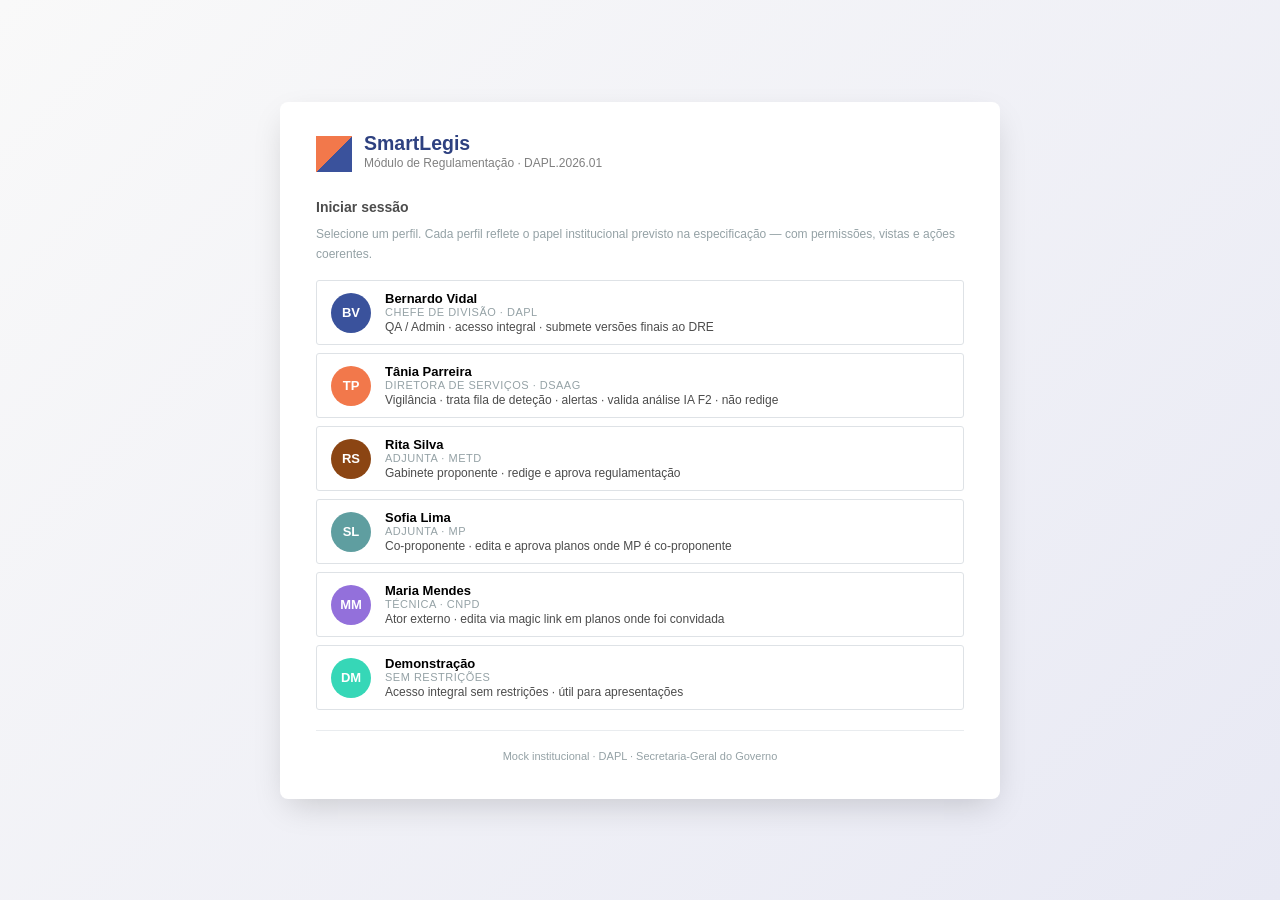
<file: standalone.html>
<!DOCTYPE html>
<html lang="pt-PT">
<head>
  <meta charset="UTF-8">
  <meta name="viewport" content="width=device-width, initial-scale=1.0">
  <title>SmartLegis · Regulamentação</title>
  <style>
/* ==========================================================================
   SmartLegis · Módulo de Regulamentação · Mock styles v0.4
   Tokens extraídos pixel-a-pixel de qual.smartlegis.gov.pt (2026-04-29)
   via Claude in Chrome. Paleta: laranja #F2784B + azul/roxo #3A529C +
   turquesa #36D7B7 (wizard). Pill border-radius: 19.5px.
   ========================================================================== */

:root {
  /* Cores primárias */
  --sl-primary:        #F2784B;   /* Laranja: Criar, Editar, Avançar, Confirmar, Hoje */
  --sl-primary-hover:  #E5663A;
  --sl-secondary:      #3A529C;   /* Azul/roxo: header tabela, tab ativa, headers de secção */
  --sl-secondary-dark: #2E4180;
  --sl-success:        #36D7B7;   /* Turquesa: passo ativo do wizard, badge de mensagens */
  --sl-upload-blue:    #5B5F9E;   /* Botões "Envie o seu ficheiro" */

  /* Cinzas e neutros */
  --sl-text:           #4C4C4C;
  --sl-text-strong:    #000000;
  --sl-text-muted:     #95A2A6;
  --sl-text-soft:      #808080;
  --sl-link:           #3A529C;

  /* Backgrounds */
  --sl-bg:             #F9F9F9;
  --sl-bg-sheet:       #F7F7F7;
  --sl-bg-card:        #FFFFFF;
  --sl-bg-row-alt:     #F7F7F7;
  --sl-bg-thead:       #EEEEEE;
  --sl-bg-today:       #FBF8E5;

  /* Estados informativos (para o mock) */
  --sl-info:           #5B5F9E;
  --sl-info-bg:        #E8E9F4;
  --sl-warn:           #C97E00;
  --sl-warn-bg:        #FBF1DC;
  --sl-danger:         #C8102E;
  --sl-danger-bg:      #FCE8EB;
  --sl-success-bg:     #D5F5EC;

  /* Borders */
  --sl-border:         #DEE2E6;
  --sl-border-light:   #E9ECEF;
  --sl-border-modal:   rgba(0, 0, 0, 0.2);

  /* Tipografia */
  --sl-font: Noto, "Lucida Grande", -apple-system, BlinkMacSystemFont, "Segoe UI", Roboto, Helvetica, Arial, sans-serif;
  --sl-fs-xs:      10px;
  --sl-fs-sm:      12px;
  --sl-fs-base:    13px;
  --sl-fs-md:      14px;
  --sl-fs-lg:      15.6px;
  --sl-fs-xl:      19.5px;
  --sl-fs-xxl:     26px;
  --sl-fs-display: 40px;
  --sl-line:       19.5px;

  /* Radii */
  --sl-radius-pill: 19.5px;
  --sl-radius-sm:   3px;
  --sl-radius-md:   3.6px;

  /* Espaços */
  --sl-navbar-h:        55px;
  --sl-control-panel-h: 42px;
  --sl-row-h:           27px;
  --sl-step-circle:     39px;
  --sl-sidebar-w:       234px;

  /* Sombras */
  --sl-shadow-dropdown: 0 6px 12px -4px rgba(0, 0, 0, 0.25);
  --sl-shadow-modal:    0 6px 12px -4px rgba(0, 0, 0, 0.25);
}

* { box-sizing: border-box; }

html, body {
  margin: 0; padding: 0;
  font-family: var(--sl-font);
  font-size: var(--sl-fs-base);
  line-height: var(--sl-line);
  color: var(--sl-text);
  background: var(--sl-bg);
}

a { color: var(--sl-link); text-decoration: none; }
a:hover { text-decoration: underline; }
button { font-family: inherit; cursor: pointer; }
hr { border: 0; border-top: 1px solid var(--sl-border); margin: 8px 0; }

/* ============ Topbar (navbar) ============ */
.sl-navbar {
  height: var(--sl-navbar-h);
  background: var(--sl-bg-card);
  display: flex;
  align-items: center;
  padding: 0;
  position: sticky; top: 0; z-index: 50;
  border-bottom: 1px solid var(--sl-border);
}
.sl-navbar__logo {
  display: flex; align-items: center; gap: 10px;
  padding: 0 16px;
  cursor: pointer;
  height: 100%;
  border-right: 1px solid var(--sl-border);
}
.sl-navbar__logo:hover { background: var(--sl-bg-sheet); }
.sl-navbar__logo-mark {
  width: 24px; height: 24px;
  background: linear-gradient(135deg,
    var(--sl-primary) 0%, var(--sl-primary) 50%,
    var(--sl-secondary) 50%, var(--sl-secondary) 100%);
  clip-path: polygon(30% 0%, 70% 0%, 100% 30%, 100% 70%, 70% 100%, 30% 100%, 0% 70%, 0% 30%);
  flex-shrink: 0;
}
.sl-navbar__brand {
  color: var(--sl-text-soft);
  font-size: var(--sl-fs-sm);
  font-weight: 500;
  letter-spacing: 0.5px;
}

.sl-navbar__breadcrumb {
  flex: 1;
  padding: 0 16px;
  color: var(--sl-text);
  font-size: var(--sl-fs-xs);
}
.sl-navbar__breadcrumb a { color: var(--sl-link); text-decoration: underline; }
.sl-navbar__breadcrumb-sep { margin: 0 6px; color: var(--sl-text-muted); }

.sl-navbar__right {
  display: flex; align-items: center; gap: 18px;
  padding-right: 16px;
}
.sl-navbar__icon-btn {
  position: relative;
  background: none; border: 0;
  font-size: 16px;
  color: var(--sl-text-muted);
  width: 30px; height: 30px;
  display: inline-flex; align-items: center; justify-content: center;
}
.sl-navbar__icon-btn:hover { color: var(--sl-text); }
.sl-navbar__badge {
  position: absolute; top: -2px; right: -4px;
  background: var(--sl-success);
  color: #fff;
  border-radius: 10px; padding: 1px 5px;
  font-size: 10px; font-weight: 600;
  min-width: 16px; text-align: center;
}
.sl-navbar__user {
  display: flex; align-items: center; gap: 6px;
  font-size: var(--sl-fs-base);
  color: var(--sl-text);
  cursor: pointer;
}
.sl-navbar__user-avatar {
  width: 26px; height: 26px;
  border-radius: 50%;
  background: var(--sl-primary);
  color: #fff;
  display: inline-flex; align-items: center; justify-content: center;
  font-size: 11px; font-weight: 600;
}

/* ============ Sidebar (apps dropdown popup) ============ */
.sl-sidebar {
  position: absolute;
  top: var(--sl-navbar-h);
  left: 0;
  width: var(--sl-sidebar-w);
  background: var(--sl-bg-sheet);
  border: 1px solid var(--sl-border);
  border-radius: var(--sl-radius-sm);
  box-shadow: var(--sl-shadow-dropdown);
  padding: 6px 0;
  max-height: calc(100vh - 60px);
  overflow-y: auto;
  z-index: 40;
  display: none;
}
.sl-sidebar.is-open { display: block; }
.sl-sidebar__item {
  display: flex; align-items: center; gap: 12px;
  padding: 6px 20px;
  height: 57px;
  color: var(--sl-text-muted);
  font-size: var(--sl-fs-sm);
  font-weight: 400;
  text-decoration: none;
  cursor: pointer;
}
.sl-sidebar__item:hover { background: rgba(0,0,0,0.04); text-decoration: none; }
.sl-sidebar__item--active {
  color: var(--sl-text-strong);
  font-weight: 500;
}
.sl-sidebar__item--active .sl-sidebar__icon {
  background: #2A2A2A;
  color: #fff;
}
.sl-sidebar__icon {
  width: 36px; height: 36px;
  display: inline-flex; align-items: center; justify-content: center;
  font-size: 22px;
  border-radius: 4px;
  color: var(--sl-text-muted);
  flex-shrink: 0;
}

/* ============ Layout body ============ */
.sl-main {
  min-height: calc(100vh - var(--sl-navbar-h));
}

/* ============ Control Panel ============ */
.sl-cp {
  height: var(--sl-control-panel-h);
  background: var(--sl-bg-sheet);
  padding: 0 16px;
  display: flex;
  align-items: center;
  gap: 12px;
  border-bottom: 1px solid var(--sl-border);
}
.sl-cp__breadcrumb {
  color: var(--sl-text);
  font-size: var(--sl-fs-xs);
}
.sl-cp__breadcrumb a { color: var(--sl-link); text-decoration: underline; }
.sl-cp__breadcrumb-sep { margin: 0 6px; color: var(--sl-text-muted); }
.sl-cp__buttons { display: flex; align-items: center; gap: 8px; }
.sl-cp__right {
  margin-left: auto;
  display: flex; align-items: center; gap: 10px;
}
.sl-pager {
  display: flex; align-items: center; gap: 6px;
  font-size: var(--sl-fs-base);
}
.sl-pager__nav {
  width: 30px; height: 30px;
  border-radius: 50%;
  background: var(--sl-bg-card);
  border: 1px solid var(--sl-border);
  display: inline-flex; align-items: center; justify-content: center;
  color: var(--sl-text);
  cursor: pointer;
}
.sl-pager__nav:hover { background: var(--sl-bg-sheet); }

/* ============ Botões ============ */
.sl-btn {
  display: inline-flex; align-items: center; justify-content: center;
  gap: 6px;
  font-family: var(--sl-font);
  font-size: var(--sl-fs-base);
  font-weight: 400;
  padding: 6.5px 19.5px;
  border-radius: var(--sl-radius-pill);
  border: 1px solid transparent;
  background: var(--sl-bg-card);
  color: var(--sl-text-strong);
  text-decoration: none;
  white-space: nowrap;
  transition: background 0.12s ease;
  line-height: 1.2;
}
.sl-btn:hover { text-decoration: none; }
.sl-btn--primary {
  background: var(--sl-primary);
  color: #fff;
}
.sl-btn--primary:hover { background: var(--sl-primary-hover); color: #fff; }
.sl-btn--secondary {
  background: var(--sl-bg-card);
  color: #212529;
  border-color: var(--sl-border);
}
.sl-btn--secondary:hover { background: #F1F3F5; }
.sl-btn--upload {
  background: var(--sl-upload-blue);
  color: #fff;
}
.sl-btn--link {
  background: transparent;
  color: var(--sl-link);
  text-decoration: underline;
  border: 0;
  padding: 6.5px 4px;
}
.sl-btn--icon {
  padding: 0;
  width: 30px; height: 30px;
  border-radius: 50%;
  border: 1px solid var(--sl-border);
}
.sl-btn--small {
  border-radius: var(--sl-radius-sm);
  padding: 4.5px 9px;
}
.sl-btn--danger {
  background: var(--sl-danger);
  color: #fff;
}
.sl-btn:disabled, .sl-btn[disabled] { opacity: 0.5; cursor: not-allowed; }

/* ============ Form view ============ */
.sl-form-bg {
  background: var(--sl-bg-sheet);
  padding: 24px 16px;
  min-height: calc(100vh - var(--sl-navbar-h) - var(--sl-control-panel-h));
}
.sl-form-sheet {
  background: var(--sl-bg-card);
  max-width: 1140px;
  margin: 0 auto;
  padding: 24px 32px;
  border-radius: var(--sl-radius-sm);
  border: 1px solid var(--sl-border);
}
.sl-form__title {
  font-size: var(--sl-fs-xxl);
  font-weight: 700;
  color: var(--sl-text);
  text-align: center;
  margin: 0 0 6px;
}
.sl-form__subtitle {
  text-align: center;
  font-size: var(--sl-fs-base);
  color: var(--sl-text-muted);
  margin: 0 0 16px;
}

.sl-form__row {
  display: grid;
  grid-template-columns: repeat(2, 1fr);
  gap: 8px 24px;
  margin-bottom: 12px;
}
.sl-form__row--4 { grid-template-columns: repeat(4, 1fr); }
.sl-form__row--3 { grid-template-columns: repeat(3, 1fr); }
.sl-form__field { display: flex; flex-direction: column; }
.sl-form__field--full { grid-column: 1 / -1; }
.sl-form__label {
  font-size: var(--sl-fs-base);
  font-weight: 700;
  color: var(--sl-text);
  margin-bottom: 4px;
}
.sl-form__label--required::after {
  content: " *";
  color: var(--sl-danger);
}
.sl-form__value {
  font-size: var(--sl-fs-base);
  color: var(--sl-text);
  border-bottom: 1px solid var(--sl-border);
  padding: 4px 0;
  min-height: 24px;
}
.sl-form__input {
  border: 0;
  border-bottom: 1px solid var(--sl-border);
  background: transparent;
  outline: 0;
  font-family: inherit;
  font-size: var(--sl-fs-base);
  padding: 4px 0;
  width: 100%;
}
.sl-form__input:focus { border-bottom-color: var(--sl-secondary); }
.sl-form__textarea {
  border: 1px solid var(--sl-border);
  border-radius: var(--sl-radius-sm);
  padding: 6px 8px;
  font-family: inherit;
  font-size: var(--sl-fs-base);
  background: var(--sl-bg-card);
  resize: vertical;
  min-height: 60px;
  width: 100%;
}
.sl-form__select {
  border: 1px solid var(--sl-border);
  border-radius: var(--sl-radius-sm);
  padding: 4px 8px;
  font-family: inherit;
  font-size: var(--sl-fs-base);
  background: var(--sl-bg-card);
  width: 100%;
}

/* ============ Notebook (tabs) — estilo SmartLegis real ============ */
.sl-notebook { margin: 16px 0 0; }
.sl-notebook__tabs {
  display: flex;
  gap: 2px;
  border-bottom: 1px solid var(--sl-secondary);
  list-style: none;
  padding: 0;
  margin: 0;
}
.sl-notebook__tab {
  padding: 6px 14px;
  font-size: var(--sl-fs-base);
  font-weight: 400;
  color: var(--sl-secondary);
  background: transparent;
  border: 0;
  border-radius: var(--sl-radius-sm) var(--sl-radius-sm) 0 0;
  cursor: pointer;
}
.sl-notebook__tab:hover { background: rgba(58,82,156,0.08); }
.sl-notebook__tab--active {
  background: var(--sl-secondary);
  color: #fff;
  font-weight: 500;
}
.sl-notebook__tab--active:hover { background: var(--sl-secondary-dark); }
.sl-notebook__page { padding: 16px 0; }

/* ============ Secções colapsáveis (em vez de chatter) ============ */
.sl-section { margin-top: 16px; }
.sl-section__header {
  background: var(--sl-secondary);
  color: #fff;
  font-size: var(--sl-fs-base);
  font-weight: 600;
  letter-spacing: 0.6px;
  padding: 10px 16px;
  border-radius: var(--sl-radius-sm);
  display: flex;
  align-items: center;
  justify-content: space-between;
  cursor: pointer;
  text-transform: uppercase;
  user-select: none;
}
.sl-section__header:hover { background: var(--sl-secondary-dark); }
.sl-section__chevron { font-size: 14px; transition: transform 0.2s; }
.sl-section--open .sl-section__header {
  border-radius: var(--sl-radius-sm) var(--sl-radius-sm) 0 0;
}
.sl-section--open .sl-section__chevron { transform: rotate(180deg); }
.sl-section__body {
  background: var(--sl-bg-card);
  padding: 14px 16px;
  border: 1px solid var(--sl-border);
  border-top: 0;
  border-radius: 0 0 var(--sl-radius-sm) var(--sl-radius-sm);
  display: none;
}
.sl-section--open .sl-section__body { display: block; }

/* ============ Tabela (list view) ============ */
.sl-table-wrap {
  background: var(--sl-bg-card);
  border: 1px solid var(--sl-border);
  border-radius: var(--sl-radius-sm);
  overflow: auto;
}
.sl-table {
  width: 100%;
  border-collapse: collapse;
  font-size: var(--sl-fs-base);
}
.sl-table thead th {
  background: var(--sl-secondary);
  color: #fff;
  font-size: var(--sl-fs-md);
  font-weight: 700;
  text-align: left;
  padding: 5px 8px;
  white-space: nowrap;
  position: sticky; top: 0;
}
.sl-table tbody td {
  padding: 5px 8px;
  font-size: var(--sl-fs-base);
  color: var(--sl-text-strong);
  vertical-align: middle;
  border-bottom: 1px solid var(--sl-border-light);
}
.sl-table tbody tr { background: var(--sl-bg-card); }
.sl-table tbody tr:nth-child(even) { background: var(--sl-bg-row-alt); }
.sl-table tbody tr:hover { background: #EEF1FB; cursor: pointer; }

/* Tabela inline em form (.sl-table--inline para tabelas dentro de notebook pages) */
.sl-table--inline thead th {
  background: var(--sl-bg-thead);
  color: var(--sl-text);
  font-size: var(--sl-fs-sm);
  text-transform: uppercase;
  font-weight: 600;
}

/* ============ Search/Filter pills ============ */
.sl-searchbox {
  display: flex; align-items: center; gap: 8px;
  background: var(--sl-bg-card);
  border: 1px solid var(--sl-border);
  border-radius: var(--sl-radius-pill);
  padding: 4px 14px;
  font-size: var(--sl-fs-base);
}
.sl-searchbox input {
  flex: 1;
  border: 0; outline: 0; background: transparent;
  font-size: var(--sl-fs-base);
}
.sl-filter-pill {
  background: var(--sl-bg-card);
  border-radius: var(--sl-radius-pill);
  padding: 4px 14px;
  display: inline-flex; align-items: center; gap: 8px;
  border: 1px solid var(--sl-border);
  font-size: var(--sl-fs-base);
  cursor: pointer;
  color: var(--sl-text);
}
.sl-filter-pill:hover { background: var(--sl-bg-sheet); }
.sl-filter-pill__caret { font-size: 10px; color: var(--sl-text-muted); }

/* ============ Dropdown menu (Ação ▼) ============ */
.sl-dropdown {
  position: absolute;
  background: var(--sl-bg-sheet);
  border: 1px solid var(--sl-border);
  border-radius: var(--sl-radius-sm);
  box-shadow: var(--sl-shadow-dropdown);
  min-width: 220px;
  padding: 6px 0;
  z-index: 60;
  display: none;
}
.sl-dropdown.is-open { display: block; }
.sl-dropdown__item {
  display: block;
  padding: 4px 20px;
  color: var(--sl-text);
  font-size: var(--sl-fs-sm);
  line-height: 18px;
  text-decoration: none;
  cursor: pointer;
}
.sl-dropdown__item:hover {
  background: rgba(58,82,156,0.08);
  color: var(--sl-secondary);
  text-decoration: none;
}

/* ============ Modal ============ */
.sl-modal-backdrop {
  position: fixed; inset: 0;
  background: rgba(0,0,0,0.5);
  z-index: 999;
  display: none;
}
.sl-modal-backdrop.is-open { display: block; }
.sl-modal {
  position: fixed;
  top: 50px;
  left: 50%;
  transform: translateX(-50%);
  max-width: 650px;
  width: calc(100% - 32px);
  z-index: 1000;
}
.sl-modal__content {
  background: var(--sl-bg-card);
  border: 1px solid var(--sl-border-modal);
  border-radius: var(--sl-radius-md);
  box-shadow: var(--sl-shadow-modal);
}
.sl-modal__header {
  display: flex; align-items: center; justify-content: space-between;
  padding: 12px 16px;
  border-bottom: 1px solid var(--sl-border-light);
}
.sl-modal__title {
  font-size: var(--sl-fs-lg);
  font-weight: 700;
  color: var(--sl-text);
}
.sl-modal__title-suffix {
  color: var(--sl-text-muted);
  font-weight: 400;
  margin-left: 6px;
}
.sl-modal__close {
  border: 0; background: transparent;
  font-size: 18px;
  color: var(--sl-text-muted);
  cursor: pointer;
}
.sl-modal__body {
  padding: 16px;
  color: var(--sl-text);
  font-size: var(--sl-fs-base);
}
.sl-modal__footer {
  padding: 0 16px 16px;
  display: flex; gap: 10px;
  justify-content: flex-end;
}

/* ============ Wizard (3 passos) ============ */
.sl-wizard {
  background: var(--sl-bg-card);
  max-width: 1140px;
  margin: 16px auto;
  padding: 24px 36px 8px;
  border-radius: var(--sl-radius-sm);
  border: 1px solid var(--sl-border);
}
.sl-wizard__stepper {
  display: flex; align-items: center; justify-content: center;
  gap: 0;
  padding: 8px 0 24px;
}
.sl-wizard__step {
  display: flex; flex-direction: column; align-items: center;
  flex: 0 0 auto;
}
.sl-wizard__circle {
  width: var(--sl-step-circle);
  height: var(--sl-step-circle);
  border-radius: var(--sl-radius-pill);
  background: var(--sl-bg-card);
  color: var(--sl-text-muted);
  font-size: var(--sl-fs-base);
  font-weight: 500;
  display: inline-flex; align-items: center; justify-content: center;
  border: 1px solid var(--sl-border);
}
.sl-wizard__label {
  margin-top: 8px;
  font-size: 11px;
  color: var(--sl-text-muted);
  text-transform: uppercase;
  text-align: center;
  letter-spacing: 0.4px;
  max-width: 220px;
  line-height: 1.3;
}
.sl-wizard__connector {
  height: 1px;
  background: var(--sl-border);
  width: 80px;
  margin: -28px 12px 0;
}
.sl-wizard__step--active .sl-wizard__circle,
.sl-wizard__step--done .sl-wizard__circle {
  background: var(--sl-success);
  color: #fff;
  border-color: var(--sl-success);
}
.sl-wizard__step--active .sl-wizard__label { color: var(--sl-text); font-weight: 500; }
.sl-wizard__intro {
  text-align: center;
  font-size: var(--sl-fs-base);
  color: var(--sl-text);
  margin: 0 0 18px;
}
.sl-wizard__footer {
  display: flex; align-items: center;
  margin-top: 24px; padding-top: 16px;
  border-top: 1px solid var(--sl-border-light);
}
.sl-wizard__footer-spacer { flex: 1; }
.sl-wizard__footer .sl-btn--link { margin-right: 12px; }

/* Radio inline (Não/Sim, Preencher/Carregar) */
.sl-radio-group { display: inline-flex; gap: 18px; align-items: center; }
.sl-radio { display: inline-flex; align-items: center; gap: 6px; cursor: pointer; font-size: var(--sl-fs-base); }
.sl-radio input[type="radio"] {
  appearance: none;
  width: 14px; height: 14px;
  border-radius: 50%;
  border: 1px solid var(--sl-secondary);
  position: relative;
  cursor: pointer;
}
.sl-radio input[type="radio"]:checked {
  background: var(--sl-secondary);
  box-shadow: inset 0 0 0 2px #fff;
}

/* ============ Cards (dashboard) ============ */
.sl-card {
  background: var(--sl-bg-card);
  border: 1px solid var(--sl-border);
  border-radius: 14px;
  padding: 24px 16px;
  text-align: center;
  display: flex; flex-direction: column; align-items: center;
  gap: 8px;
}
.sl-card__number {
  font-size: var(--sl-fs-display);
  font-weight: 400;
  color: var(--sl-text);
  line-height: 1;
}
.sl-card__title {
  font-size: var(--sl-fs-xl);
  font-weight: 700;
  color: var(--sl-text-strong);
  text-transform: uppercase;
  margin: 4px 0;
}
.sl-card hr { width: 80%; }

.sl-card-grid {
  display: grid;
  grid-template-columns: repeat(auto-fit, minmax(200px, 1fr));
  gap: 16px;
  padding: 24px;
}

/* ============ Banners ============ */
.sl-banner {
  padding: 12px 16px;
  border-radius: var(--sl-radius-sm);
  margin-bottom: 16px;
  display: flex; gap: 12px; align-items: flex-start;
  font-size: var(--sl-fs-base);
  border-left: 4px solid var(--sl-info);
  background: var(--sl-info-bg);
  color: var(--sl-text);
}
.sl-banner--warn { border-color: var(--sl-warn); background: var(--sl-warn-bg); }
.sl-banner--danger { border-color: var(--sl-danger); background: var(--sl-danger-bg); }
.sl-banner--success { border-color: var(--sl-success); background: var(--sl-success-bg); }
.sl-banner strong { display: block; margin-bottom: 2px; }

/* ============ Pills/Badges (estados) ============ */
.sl-pill {
  display: inline-block;
  padding: 2px 10px;
  font-size: 11px;
  font-weight: 600;
  border-radius: var(--sl-radius-pill);
  background: var(--sl-bg-thead);
  color: var(--sl-text);
  text-transform: uppercase;
  letter-spacing: 0.3px;
  white-space: nowrap;
}
.sl-pill--blue   { background: rgba(58,82,156,0.15); color: var(--sl-secondary); }
.sl-pill--orange { background: rgba(242,120,75,0.15); color: var(--sl-primary); }
.sl-pill--green  { background: rgba(54,215,183,0.20); color: #128A6F; }
.sl-pill--red    { background: var(--sl-danger-bg); color: var(--sl-danger); }
.sl-pill--warn   { background: var(--sl-warn-bg); color: var(--sl-warn); }
.sl-pill--grey   { background: var(--sl-bg-thead); color: var(--sl-text-muted); }

/* Risco dot */
.sl-risk { display: inline-block; width: 8px; height: 8px; border-radius: 50%; margin-right: 6px; }
.sl-risk--low  { background: var(--sl-success); }
.sl-risk--mid  { background: var(--sl-warn); }
.sl-risk--high { background: var(--sl-danger); }

/* ============ Toast ============ */
.sl-toast {
  position: fixed; bottom: 24px; left: 50%;
  transform: translateX(-50%) translateY(100px);
  background: var(--sl-text-strong);
  color: #fff;
  padding: 10px 18px;
  border-radius: var(--sl-radius-pill);
  font-size: var(--sl-fs-base);
  box-shadow: var(--sl-shadow-modal);
  opacity: 0;
  transition: all 0.3s ease;
  z-index: 1500;
  pointer-events: none;
}
.sl-toast.is-open {
  transform: translateX(-50%) translateY(0);
  opacity: 1;
}
.sl-toast--success { background: #128A6F; }
.sl-toast--error { background: var(--sl-danger); }

/* ============ Empty state ============ */
.sl-empty {
  text-align: center; padding: 48px 24px;
  color: var(--sl-text-muted);
}
.sl-empty__icon { font-size: 36px; margin-bottom: 12px; opacity: 0.5; }
.sl-empty__text strong { display: block; font-size: 16px; color: var(--sl-text); margin-bottom: 4px; }

/* ============ Timeline (histórico, atividade) ============ */
.sl-timeline { position: relative; padding-left: 20px; }
.sl-timeline::before {
  content: ''; position: absolute; left: 6px; top: 4px; bottom: 0;
  width: 2px; background: var(--sl-border);
}
.sl-timeline__item { position: relative; padding: 6px 0 8px; }
.sl-timeline__item::before {
  content: ''; position: absolute; left: -18px; top: 10px;
  width: 10px; height: 10px; border-radius: 50%;
  background: var(--sl-text-muted);
  border: 2px solid var(--sl-bg-card);
  box-shadow: 0 0 0 1px var(--sl-border);
}
.sl-timeline__item--active::before { background: var(--sl-primary); }
.sl-timeline__item--done::before { background: var(--sl-success); }
.sl-timeline__title { font-size: var(--sl-fs-base); font-weight: 500; margin: 0; }
.sl-timeline__meta { font-size: 11px; color: var(--sl-text-muted); }
.sl-timeline__body { font-size: var(--sl-fs-sm); color: var(--sl-text); margin-top: 2px; }

/* ============ Alert row (DSAAG) ============ */
.sl-alert-row {
  display: grid; grid-template-columns: auto 1fr auto auto;
  gap: 12px; align-items: center;
  padding: 8px 12px; border: 1px solid var(--sl-border);
  border-radius: var(--sl-radius-sm);
  background: var(--sl-bg-card); margin-bottom: 6px;
}
.sl-alert-row--critical { border-left: 4px solid var(--sl-danger); }
.sl-alert-row--warning { border-left: 4px solid var(--sl-warn); }
.sl-alert-row--info { border-left: 4px solid var(--sl-info); }
.sl-alert-row__title { font-weight: 600; font-size: var(--sl-fs-base); }
.sl-alert-row__desc { color: var(--sl-text-muted); font-size: var(--sl-fs-sm); margin-top: 2px; }
.sl-alert-row__actions { display: flex; gap: 4px; }

/* ============ Chips de aprovação (multi-proponente) ============ */
.sl-approval-row {
  display: flex; align-items: center; gap: 12px;
  padding: 8px 12px;
  border-bottom: 1px solid var(--sl-border-light);
}
.sl-approval-row__name { flex: 1; font-weight: 500; }
.sl-approval-row__lead-badge {
  display: inline-block;
  padding: 1px 6px;
  background: var(--sl-secondary);
  color: #fff;
  font-size: 10px;
  border-radius: var(--sl-radius-sm);
  font-weight: 600;
}

/* ============ Comments / chat-like (para circulação interna) ============ */
.sl-comment {
  border-left: 3px solid var(--sl-border);
  padding: 8px 12px;
  margin: 6px 0;
  background: var(--sl-bg-sheet);
  border-radius: 0 var(--sl-radius-sm) var(--sl-radius-sm) 0;
}
.sl-comment--fav { border-color: var(--sl-success); background: var(--sl-success-bg); }
.sl-comment--reservas { border-color: var(--sl-warn); background: var(--sl-warn-bg); }
.sl-comment--des { border-color: var(--sl-danger); background: var(--sl-danger-bg); }
.sl-comment__meta { font-size: 11px; color: var(--sl-text-muted); margin-bottom: 4px; }

/* ============ Calendar (mini) ============ */
.sl-mini-cal { font-size: var(--sl-fs-sm); border-collapse: collapse; }
.sl-mini-cal th, .sl-mini-cal td {
  padding: 3px 6px; text-align: center;
  color: var(--sl-text);
}
.sl-mini-cal__today {
  background: var(--sl-secondary);
  color: #fff;
  border-radius: var(--sl-radius-sm);
}

/* ============ Misc utilities ============ */
.sl-flex { display: flex; gap: 8px; align-items: center; }
.sl-flex-between { display: flex; justify-content: space-between; align-items: center; gap: 8px; }
.sl-text-muted { color: var(--sl-text-muted); }
.sl-mt-8 { margin-top: 8px; }
.sl-mt-16 { margin-top: 16px; }
.sl-mt-24 { margin-top: 24px; }
.sl-mb-8 { margin-bottom: 8px; }
.sl-mb-16 { margin-bottom: 16px; }
.sl-divider { height: 1px; background: var(--sl-border); margin: 12px 0; }
.sl-grid-2 { display: grid; grid-template-columns: 2fr 1fr; gap: 16px; }

/* H2 secção genérico */
.sl-h2 {
  font-size: var(--sl-fs-xl);
  font-weight: 700;
  color: var(--sl-text);
  margin: 16px 0 8px;
}

/* Progress bar */
.sl-progress {
  height: 8px;
  background: var(--sl-bg-thead);
  border-radius: var(--sl-radius-sm);
  overflow: hidden;
}
.sl-progress__bar {
  height: 100%;
  background: var(--sl-success);
  transition: width 0.3s ease;
}

/* ============ Login ============ */
.sl-login-bg {
  min-height: 100vh;
  background: linear-gradient(135deg, #f9f9f9 0%, #e8e9f4 100%);
  display: flex; align-items: center; justify-content: center;
  padding: 24px;
}
.sl-login-card {
  background: var(--sl-bg-card);
  border-radius: 8px;
  box-shadow: 0 12px 32px -8px rgba(0,0,0,0.18);
  padding: 32px 36px;
  max-width: 720px; width: 100%;
}
.sl-login-brand {
  display: flex; align-items: center; gap: 12px;
  margin-bottom: 8px;
}
.sl-login-brand-mark {
  width: 36px; height: 36px;
  background: linear-gradient(135deg, var(--sl-primary) 0%, var(--sl-primary) 50%, var(--sl-secondary) 50%, var(--sl-secondary) 100%);
  flex-shrink: 0;
}
.sl-login-brand h1 {
  margin: 0; font-size: var(--sl-fs-xl); color: var(--sl-secondary-dark); font-weight: 700;
}
.sl-login-brand small { color: var(--sl-text-soft); font-size: var(--sl-fs-sm); }
.sl-login-card h2 {
  font-size: var(--sl-fs-md); color: var(--sl-text); margin: 24px 0 8px; font-weight: 600;
}
.sl-login-card .lead { color: var(--sl-text-muted); font-size: var(--sl-fs-sm); margin: 0 0 16px; }
.sl-login-perfis { display: grid; gap: 8px; }
.sl-login-perfil {
  display: flex; align-items: center; gap: 14px;
  background: var(--sl-bg-card);
  border: 1px solid var(--sl-border);
  border-radius: var(--sl-radius-sm);
  padding: 10px 14px;
  cursor: pointer; text-align: left; font-family: inherit;
  transition: all 0.15s ease;
}
.sl-login-perfil:hover {
  border-color: var(--sl-primary);
  background: var(--sl-bg-sheet);
  transform: translateY(-1px);
  box-shadow: 0 2px 8px -2px rgba(0,0,0,0.08);
}
.sl-login-avatar {
  width: 40px; height: 40px;
  border-radius: 50%;
  display: inline-flex; align-items: center; justify-content: center;
  color: white; font-weight: 700; font-size: 13px;
  flex-shrink: 0;
}
.sl-login-info { flex: 1; min-width: 0; }
.sl-login-info strong { display: block; font-size: var(--sl-fs-base); color: var(--sl-text-strong); }
.sl-login-info span {
  display: block; font-size: 11px; color: var(--sl-text-muted);
  text-transform: uppercase; letter-spacing: 0.5px;
}
.sl-login-info em {
  display: block; font-size: var(--sl-fs-sm); color: var(--sl-text);
  font-style: normal; margin-top: 2px;
}
.sl-login-footer {
  margin-top: 20px; padding-top: 16px;
  border-top: 1px solid var(--sl-border-light);
  font-size: 11px; color: var(--sl-text-muted);
  text-align: center;
}

/* User dropdown menu (topbar) */
.sl-user-menu {
  position: absolute;
  right: 12px; top: var(--sl-navbar-h);
  background: var(--sl-bg-card);
  border: 1px solid var(--sl-border);
  border-radius: var(--sl-radius-sm);
  box-shadow: var(--sl-shadow-dropdown);
  min-width: 220px; padding: 6px 0;
  display: none; z-index: 60;
}
.sl-user-menu.is-open { display: block; }
.sl-user-menu__role {
  padding: 8px 16px 4px;
  font-size: 11px; color: var(--sl-text-muted);
  text-transform: uppercase; letter-spacing: 0.5px;
}
.sl-user-menu__name { padding: 0 16px 8px; font-weight: 600; }
.sl-user-menu__divider { height: 1px; background: var(--sl-border-light); margin: 4px 0; }
.sl-user-menu__item {
  display: block; padding: 8px 16px;
  color: var(--sl-text); font-size: 13px;
  cursor: pointer; text-decoration: none;
  border: 0; background: none; width: 100%; text-align: left;
}
.sl-user-menu__item:hover { background: var(--sl-bg-sheet); }

/* Editable IA hint */
.sl-ia-edit-hint {
  display: inline-block; margin-left: 8px;
  font-size: 10px; color: var(--sl-primary); font-style: italic;
}

@media (max-width: 900px) {
  .sl-grid-2 { grid-template-columns: 1fr; }
  .sl-form__row, .sl-form__row--3, .sl-form__row--4 { grid-template-columns: 1fr; }
  .sl-cp { flex-wrap: wrap; height: auto; padding: 8px 16px; }
}

</style>
</head>
<body>
  <!-- ============ Topbar ============ -->
  <header class="sl-navbar" id="topbar">
    <div class="sl-navbar__logo" id="logoToggle" title="Aplicações">
      <div class="sl-navbar__logo-mark"></div>
      <span class="sl-navbar__brand">SMARTLEGIS</span>
    </div>
    <nav class="sl-navbar__breadcrumb" id="breadcrumb">
      <span>Está em: <a href="#/dashboard">Dashboard</a></span>
    </nav>
    <div class="sl-navbar__right">
      <button class="sl-navbar__icon-btn" id="alertsBtn" title="Alertas">
        🔔<span class="sl-navbar__badge" id="alertCount">0</span>
      </button>
      <button class="sl-navbar__icon-btn" title="Atividades">
        📋<span class="sl-navbar__badge" style="background:var(--sl-primary)">3</span>
      </button>
      <button class="sl-navbar__icon-btn" title="Mensagens">
        💬<span class="sl-navbar__badge">12</span>
      </button>
      <div class="sl-navbar__user" id="userPill" onclick="toggleUserMenu(event)" style="cursor:pointer">
        <span class="sl-navbar__user-avatar" id="userAvatar" style="background:var(--sl-primary)">UD</span>
        <span id="userName">Utilizador ▼</span>
      </div>
      <div class="sl-user-menu" id="userMenu">
        <div class="sl-user-menu__role" id="userMenuRole"></div>
        <div class="sl-user-menu__name" id="userMenuName"></div>
        <div class="sl-user-menu__divider"></div>
        <button class="sl-user-menu__item" onclick="logout()">⏻ Sair / Trocar de perfil</button>
      </div>
    </div>

    <!-- Sidebar como dropdown popup (estilo SmartLegis real) -->
    <aside class="sl-sidebar" id="sidebar">
      <a class="sl-sidebar__item" href="#/dashboard" data-route="dashboard">
        <span class="sl-sidebar__icon">📊</span> Dashboard
      </a>
      <a class="sl-sidebar__item" href="#/planos" data-route="planos">
        <span class="sl-sidebar__icon">📋</span> Planos de Regulamentação
      </a>
      <a class="sl-sidebar__item" href="#/plano/novo" data-route="plano-novo">
        <span class="sl-sidebar__icon">➕</span> Novo Plano
      </a>
      <a class="sl-sidebar__item" href="#/dsaag" data-route="dsaag">
        <span class="sl-sidebar__icon">🛡️</span> Vista DSAAG
      </a>
      <a class="sl-sidebar__item" href="#/diplomas-publicados" data-route="diplomas-publicados">
        <span class="sl-sidebar__icon">📜</span> Diplomas Publicados
      </a>
      <hr style="margin:6px 16px">
      <div style="padding:6px 20px;font-size:10px;color:var(--sl-text-muted);text-transform:uppercase;letter-spacing:0.5px">SmartLegis (atalhos)</div>
      <a class="sl-sidebar__item" href="#" style="opacity:0.6"><span class="sl-sidebar__icon">⚖️</span> Procedimentos</a>
      <a class="sl-sidebar__item" href="#" style="opacity:0.6"><span class="sl-sidebar__icon">📁</span> Arquivo</a>
      <a class="sl-sidebar__item" href="#" style="opacity:0.6"><span class="sl-sidebar__icon">📅</span> Agenda</a>
      <a class="sl-sidebar__item" href="#" style="opacity:0.6"><span class="sl-sidebar__icon">📊</span> Estatísticas</a>
      <a class="sl-sidebar__item" href="#" style="opacity:0.6"><span class="sl-sidebar__icon">🔍</span> Pesquisa geral</a>
    </aside>
  </header>

  <main class="sl-main" id="main"></main>

  <div id="toast" class="sl-toast"></div>
  <div id="modalRoot"></div>

  <script>

// === data.js ===
// SmartLegis · Módulo de Regulamentação · Mock data v0.2
// Alterações vs v0.1:
// - Novo workflow simplificado (proposto → em_redacao → em_aprovacao → aprovado → publicado)
// - Campos de Análise IA
// - Aprovações multi-proponente
// - Convites de edição em track changes
// - Documento na plataforma com versões incrementais

const DSAAG_LABEL = 'DSAAG';

const AREAS_GOVERNATIVAS = [
  { id: 'mai', nome: 'Ministério da Administração Interna', sigla: 'MAI' },
  { id: 'maac', nome: 'Ministério do Ambiente e Ação Climática', sigla: 'MAAC' },
  { id: 'mj', nome: 'Ministério da Justiça', sigla: 'MJ' },
  { id: 'mne', nome: 'Ministério dos Negócios Estrangeiros', sigla: 'MNE' },
  { id: 'mf', nome: 'Ministério das Finanças', sigla: 'MF' },
  { id: 'metd', nome: 'Min. Estado/Economia/Transição Digital', sigla: 'METD' },
  { id: 'mp', nome: 'Ministério da Presidência', sigla: 'MP' },
  { id: 'me', nome: 'Ministério da Educação', sigla: 'ME' },
  { id: 'mctes', nome: 'Min. Ciência, Tecnologia e Ensino Superior', sigla: 'MCTES' },
  { id: 'mc', nome: 'Ministério da Cultura', sigla: 'MC' },
  { id: 'msau', nome: 'Ministério da Saúde', sigla: 'MS' },
  { id: 'mtsss', nome: 'Min. Trabalho e Solidariedade', sigla: 'MTSSS' },
  { id: 'magri', nome: 'Ministério da Agricultura', sigla: 'MAGRI' },
  { id: 'mih', nome: 'Min. Infraestruturas e Habitação', sigla: 'MIH' },
];

const ENTIDADES_EXTERNAS = [
  { id: 'ces', nome: 'Conselho Económico e Social', tipo: 'obrigatoria' },
  { id: 'anmp', nome: 'ANMP - Municípios Portugueses', tipo: 'obrigatoria' },
  { id: 'anafre', nome: 'ANAFRE - Freguesias', tipo: 'obrigatoria' },
  { id: 'cnpd', nome: 'CNPD - Proteção de Dados', tipo: 'obrigatoria' },
  { id: 'erc', nome: 'ERC - Comunicação Social', tipo: 'obrigatoria' },
  { id: 'ordem-advogados', nome: 'Ordem dos Advogados', tipo: 'facultativa' },
  { id: 'ordem-medicos', nome: 'Ordem dos Médicos', tipo: 'facultativa' },
  { id: 'ordem-engenheiros', nome: 'Ordem dos Engenheiros', tipo: 'facultativa' },
  { id: 'tcontas', nome: 'Tribunal de Contas', tipo: 'facultativa' },
  { id: 'cejure', nome: 'CEJURE', tipo: 'facultativa' },
  { id: 'utail', nome: 'UTAIL (PlanAPP)', tipo: 'facultativa' },
];

const DIPLOMAS = [
  {
    id: 'DL00012/XXIV/2026', tipo: 'Decreto-Lei',
    sumario: 'Estabelece o regime jurídico da economia circular',
    proponente: 'maac', estado: 'Publicado',
    data_publicacao: '2026-03-15', dr: 'DR Nº 52, Série I',
    em_smartlegis: true, tem_plano_regulamentacao: false,
    normas_habilitantes: [
      { ref: 'Artigo 14.º, n.º 2', desc: 'Critérios de certificação' },
      { ref: 'Artigo 22.º, n.º 1', desc: 'Regime de taxas' },
    ],
    prazo_legal_dias: 90,
  },
  {
    id: 'DL00018/XXIV/2026', tipo: 'Decreto-Lei',
    sumario: 'Aprova o regime jurídico da identificação eletrónica',
    proponente: 'metd', estado: 'Publicado',
    data_publicacao: '2026-03-28', dr: 'DR Nº 62, Série I',
    em_smartlegis: true, tem_plano_regulamentacao: true,
    normas_habilitantes: [
      { ref: 'Artigo 8.º', desc: 'Requisitos técnicos dos meios de identificação' },
    ],
    prazo_legal_dias: 60,
  },
  {
    id: 'L00005-A/2026', tipo: 'Lei (AR)',
    sumario: 'Pegada legislativa a nível governamental',
    proponente: 'mp', estado: 'Publicado',
    data_publicacao: '2026-04-08', dr: 'DR Nº 70, Série I',
    em_smartlegis: false, tem_plano_regulamentacao: false,
    normas_habilitantes: [
      { ref: 'Artigo 5.º, n.º 1', desc: 'Procedimento de registo' },
      { ref: 'Artigo 11.º', desc: 'Requisitos do sistema de informação' },
    ],
    prazo_legal_dias: 120,
  },
  {
    id: 'DL00025/XXIV/2026', tipo: 'Decreto-Lei',
    sumario: 'Trabalho remoto na Administração Pública',
    proponente: 'mp', estado: 'Em estudo',
    data_publicacao: null, dr: null,
    em_smartlegis: true, tem_plano_regulamentacao: false,
    normas_habilitantes: [
      { ref: 'Artigo 9.º', desc: 'Limites máximos de trabalho remoto' },
      { ref: 'Artigo 16.º', desc: 'Subsídio de teletrabalho' },
    ],
    prazo_legal_dias: 120,
  },
];

// Estados v0.2 (simplificados)
const ESTADOS_PLANO = {
  proposto:        { label: 'Proposto',         pill: 'pill-blue',  ordem: 1 },
  em_redacao:      { label: 'Em Redação',       pill: 'pill-blue',  ordem: 2 },
  em_aprovacao:    { label: 'Em Aprovação',     pill: 'pill-amber', ordem: 3 },
  aprovado:        { label: 'Aprovado',         pill: 'pill-green', ordem: 4 },
  publicado:       { label: 'Publicado',        pill: 'pill-green', ordem: 5 },
  dispensado:      { label: 'Dispensado',       pill: 'pill-grey',  ordem: 99 },
  cancelado:       { label: 'Cancelado',        pill: 'pill-red',   ordem: 99 },
};

const ESTADOS_SEQUENCIA = ['proposto', 'em_redacao', 'em_aprovacao', 'aprovado', 'publicado'];

const FORMAS_ATO = [
  ['decreto_lei', 'Decreto-Lei'],
  ['decreto', 'Decreto'],
  ['decreto_regulamentar', 'Decreto Regulamentar'],
  ['portaria', 'Portaria'],
  ['rcm', 'Resolução do Conselho de Ministros'],
];

const PLANOS = [
  {
    id: 'REG-00001/XXIV/2026',
    titulo: 'Regulamentação do regime de identificação eletrónica',
    tipo_origem: 'proponente_via_diploma',
    diploma_habilitante: 'DL00018/XXIV/2026',
    state: 'em_aprovacao',
    // IA
    ai_status: 'validada',
    ai_provider: 'mock',
    ai_executed_at: '2026-04-01 14:23',
    ai_validated_by: 'Rita Silva (METD)',
    ai_validated_at: '2026-04-01 16:08',
    ai_confianca: 0.82,
    ai_summary: 'Análise mock detetou forma "Portaria" baseada em padrões textuais; prazo de 60 dias extraído do texto; 1 norma habilitante (Artigo 8.º). Sugeridas CNPD e CEJURE como entidades externas (palavras-chave: "biometria", "identificação", "proteção de dados").',
    objeto: 'Regulamentação dos requisitos técnicos dos meios de identificação eletrónica, incluindo critérios de segurança, interoperabilidade e usabilidade.',
    objeto_origem_ia: false, // já editada após validação
    forma_ato_prevista: 'portaria', forma_ato_origem_ia: true,
    prazo_legal_dias: 60, prazo_origem_ia: true,
    prazo_data: '2026-05-27',
    area_proponente: 'metd',
    co_proponentes: ['mp', 'mj'],
    adjunto_responsavel: 'Rita Silva (METD)',
    entidades_externas: ['cnpd', 'cejure'],
    normas: [
      { ref: 'Artigo 8.º', desc: 'Requisitos técnicos dos meios de identificação', estado: 'em_redacao', detetada_por_ia: true },
    ],
    // Aprovações multi-proponente
    approvals: [
      { company_id: 'metd', is_lead: true, state: 'aprovado', approver: 'Rita Silva', approved_at: '2026-04-26 10:14', notes: 'Concordância total.' },
      { company_id: 'mp', is_lead: false, state: 'aprovado', approver: 'Sofia Lima', approved_at: '2026-04-27 09:30', notes: 'Sugestão de revisão tipográfica no art.º 3.º (já incorporada).' },
      { company_id: 'mj', is_lead: false, state: 'pendente', approver: null, approved_at: null, notes: '' },
    ],
    // Versões
    versoes: [
      { numero: 'v0.1', tipo: 'interna', data: '2026-04-02', autor: 'Rita Silva', track_changes: 0, summary: 'Versão inicial gerada do template' },
      { numero: 'v0.2', tipo: 'interna', data: '2026-04-15', autor: 'Rita Silva', track_changes: 12, summary: 'Inclusão das definições do art.º 2.º' },
      { numero: 'v0.3', tipo: 'interna', data: '2026-04-22', autor: 'Ext: CNPD (Maria Mendes)', track_changes: 8, summary: 'Edição externa CNPD: ajustes art.º 5.º (RGPD)' },
      { numero: 'v0.4', tipo: 'interna', data: '2026-04-23', autor: 'Rita Silva', track_changes: 3, summary: 'Aceitação parcial de track changes do CNPD' },
      { numero: 'v1.0', tipo: 'aprovada', data: '2026-04-25', autor: 'Rita Silva', track_changes: 0, summary: 'Versão para aprovação' },
    ],
    // Edit invitations
    edit_invitations: [
      { partner: 'CNPD · Maria Mendes', permissao: 'edit', state: 'submetido', criado_em: '2026-04-18', submetido_em: '2026-04-22', result_versao: 'v0.3' },
      { partner: 'CEJURE · Dr. Bento', permissao: 'comment_only', state: 'aberto', criado_em: '2026-04-20', submetido_em: null, result_versao: null },
    ],
    // Documento (HTML simplificado)
    document_html: `<h1>Portaria n.º __/2026</h1><h2>Preâmbulo</h2><p>O Decreto-Lei n.º 18/2026 estabeleceu o regime jurídico da identificação eletrónica...</p><h2>Articulado</h2><h3>Artigo 1.º · Objeto</h3><p>A presente portaria regula os requisitos técnicos dos meios de identificação eletrónica.</p><h3>Artigo 2.º · Definições</h3><p>...</p>`,
    historico: [
      { data: '2026-04-01', evento: 'Plano criado · análise IA disparada', autor: 'Rita Silva (METD)' },
      { data: '2026-04-01', evento: '🤖 Análise IA concluída (confiança 82%)', autor: 'Sistema' },
      { data: '2026-04-01', evento: '✅ Análise IA validada · em redação', autor: 'Rita Silva (METD)' },
      { data: '2026-04-22', evento: '📥 Edição externa CNPD recebida (v0.3)', autor: 'Sistema' },
      { data: '2026-04-25', evento: '🗳️ Plano submetido a aprovação · 3 proponentes', autor: 'Rita Silva' },
      { data: '2026-04-26', evento: '✓ Aprovação METD', autor: 'Rita Silva' },
      { data: '2026-04-27', evento: '✓ Aprovação MP', autor: 'Sofia Lima' },
    ],
    risco: 'mid',
  },
  {
    id: 'REG-00002/XXIV/2026',
    titulo: 'Regulamentação da economia circular — certificação',
    tipo_origem: 'proponente_via_diploma',
    diploma_habilitante: 'DL00012/XXIV/2026',
    state: 'em_redacao',
    ai_status: 'validada', ai_provider: 'mock',
    ai_confianca: 0.71,
    ai_summary: 'Forma "Decreto Regulamentar" sugerida por densidade técnica do diploma habilitante; prazo 90 dias extraído. 2 normas detetadas. Entidades CES/ANMP/Ordem Engenheiros sugeridas.',
    ai_validated_by: 'Tomás Brito (MAAC)',
    ai_validated_at: '2026-04-08 11:00',
    objeto: 'Regulamentação dos critérios de certificação de produtos circulares (artigo 14.º) e regime de taxas aplicáveis (artigo 22.º).',
    objeto_origem_ia: true, forma_ato_origem_ia: true, prazo_origem_ia: true,
    forma_ato_prevista: 'decreto_regulamentar',
    prazo_legal_dias: 90, prazo_data: '2026-06-13',
    area_proponente: 'maac',
    co_proponentes: ['metd', 'mf'],
    adjunto_responsavel: 'Tomás Brito (MAAC)',
    entidades_externas: ['ces', 'anmp', 'ordem-engenheiros'],
    normas: [
      { ref: 'Artigo 14.º, n.º 2', desc: 'Critérios para certificação', estado: 'em_redacao', detetada_por_ia: true },
      { ref: 'Artigo 22.º, n.º 1', desc: 'Regime de taxas', estado: 'pendente', detetada_por_ia: true },
    ],
    approvals: [
      { company_id: 'maac', is_lead: true, state: 'pendente', approver: null, approved_at: null, notes: '' },
      { company_id: 'metd', is_lead: false, state: 'pendente', approver: null, approved_at: null, notes: '' },
      { company_id: 'mf', is_lead: false, state: 'pendente', approver: null, approved_at: null, notes: '' },
    ],
    versoes: [
      { numero: 'v0.1', tipo: 'interna', data: '2026-04-08', autor: 'Tomás Brito', track_changes: 0, summary: 'Versão inicial gerada do template' },
      { numero: 'v0.2', tipo: 'interna', data: '2026-04-15', autor: 'Tomás Brito', track_changes: 18, summary: 'Inclusão dos critérios técnicos no art.º 4.º' },
    ],
    edit_invitations: [],
    document_html: `<h1>Decreto Regulamentar n.º __/2026</h1><h2>Articulado</h2><h3>Artigo 1.º · Objeto</h3><p>O presente decreto regulamentar regula os critérios de certificação de produtos circulares...</p>`,
    historico: [
      { data: '2026-04-08', evento: 'Plano criado · análise IA disparada', autor: 'Tomás Brito (MAAC)' },
      { data: '2026-04-08', evento: '🤖 Análise IA concluída (confiança 71%)', autor: 'Sistema' },
      { data: '2026-04-08', evento: '✅ Análise IA validada · em redação', autor: 'Tomás Brito (MAAC)' },
      { data: '2026-04-15', evento: 'Versão v0.2 guardada (18 marcas de revisão)', autor: 'Tomás Brito' },
    ],
    risco: 'low',
  },
  {
    id: 'REG-00003/XXIV/2026',
    titulo: 'Regulamentação da pegada legislativa governamental',
    tipo_origem: 'dsaag_auto',
    diploma_habilitante: 'L00005-A/2026',
    state: 'proposto',
    ai_status: 'concluida', ai_provider: 'mock', // aguarda validação DSAAG
    ai_confianca: 0.65,
    ai_summary: 'Forma "Decreto-Lei" sugerida (matéria estrutural); prazo 120d extraído; 2 normas detetadas (art.º 5.º, art.º 11.º). Sem entidades externas obrigatórias detetadas. AGUARDA VALIDAÇÃO DSAAG.',
    ai_validated_by: null, ai_validated_at: null,
    objeto: 'Regulamentação dos requisitos do sistema de informação previstos no artigo 11.º da Lei n.º 5-A/2026.',
    objeto_origem_ia: true, forma_ato_origem_ia: true, prazo_origem_ia: true,
    forma_ato_prevista: 'decreto_lei',
    prazo_legal_dias: 120, prazo_data: '2026-08-06',
    area_proponente: null, co_proponentes: [],
    adjunto_responsavel: null,
    entidades_externas: [],
    normas: [
      { ref: 'Artigo 5.º, n.º 1', desc: 'Procedimento de registo da pegada', estado: 'pendente', detetada_por_ia: true },
      { ref: 'Artigo 11.º', desc: 'Requisitos do sistema de informação', estado: 'pendente', detetada_por_ia: true },
    ],
    approvals: [],
    versoes: [],
    edit_invitations: [],
    document_html: '',
    historico: [
      { data: '2026-04-09', evento: 'Plano criado pela DSAAG (varredura DR)', autor: 'DSAAG · sistema' },
      { data: '2026-04-09', evento: '🤖 Análise IA concluída (confiança 65%)', autor: 'Sistema' },
      { data: '2026-04-09', evento: 'Aguarda validação humana e atribuição de proponente', autor: 'Sistema' },
    ],
    risco: 'low',
    aguarda_proponente: true,
  },
];

// Alertas DSAAG
const ALERTAS = [
  {
    id: 'alert-001', tipo: 'analise_ia_pendente_validacao', gravidade: 'warning',
    plan_id: 'REG-00003/XXIV/2026',
    titulo: '🤖 Análise IA por validar há > 5 dias',
    descricao: 'REG-00003 aguarda validação humana desde 09-04-2026',
    dias_restantes: null, gerado_em: '2026-04-15 06:00',
  },
  {
    id: 'alert-002', tipo: 'plano_sem_proponente', gravidade: 'warning',
    plan_id: 'REG-00003/XXIV/2026',
    titulo: 'Plano sem proponente atribuído',
    descricao: 'REG-00003 aguarda atribuição há 19 dias',
    dias_restantes: null, gerado_em: '2026-04-09 10:30',
  },
  {
    id: 'alert-003', tipo: 'aprovacao_pendente', gravidade: 'info',
    plan_id: 'REG-00001/XXIV/2026',
    titulo: '🗳️ Aprovação pendente · MJ',
    descricao: 'REG-00001 aguarda aprovação do Ministério da Justiça (já aprovado por METD e MP)',
    dias_restantes: 30, gerado_em: '2026-04-25 09:00',
  },
  {
    id: 'alert-004', tipo: 'diploma_publicado_sem_plano', gravidade: 'warning',
    diploma_id: 'DL00012/XXIV/2026',
    titulo: 'Diploma publicado sem plano de regulamentação',
    descricao: 'DL00012 (Economia Circular) publicado · 2 normas detetadas',
    dias_restantes: 45, gerado_em: '2026-03-16 06:00',
    tratado_em: '2026-04-08 14:20', tratado_por: 'Utilizador DAPL (DSAAG)',
    acao_tomada: 'criar_plano',
  },
];

let DIPLOMAS_VARRIDOS = [];

// ============ Perfis de utilizador (mock auth) ============
// Reflete os 5 papéis institucionais previstos na especificação:
// - DAPL: QA/Admin · acesso integral · submete versões finais ao DRE
// - DSAAG: vigilância · trata fila de deteção · alertas · valida análise IA F2 · NÃO redige
// - Gabinete proponente: redige e aprova regulamentação na sua área
// - Co-proponente: edita e aprova nos planos onde é co-proponente
// - Ator externo: edita via magic link
const PERFIS = [
  {
    id: 'dapl-bv', nome: 'Bernardo Vidal', role: 'Chefe de Divisão',
    role_id: 'dapl', gabinete: 'DAPL', avatar: 'BV', cor: '#3A529C',
    missao: 'QA / Admin · acesso integral · submete versões finais ao DRE',
  },
  {
    id: 'dsaag-tp', nome: 'Tânia Parreira', role: 'Diretora de Serviços',
    role_id: 'dsaag', gabinete: 'DSAAG', avatar: 'TP', cor: '#F2784B',
    missao: 'Vigilância · trata fila de deteção · alertas · valida análise IA F2 · não redige',
  },
  {
    id: 'metd-rs', nome: 'Rita Silva', role: 'Adjunta · METD',
    role_id: 'gabinete', gabinete_id: 'metd', avatar: 'RS', cor: '#8B4513',
    missao: 'Gabinete proponente · redige e aprova regulamentação',
  },
  {
    id: 'mp-sl', nome: 'Sofia Lima', role: 'Adjunta · MP',
    role_id: 'co_proponente', gabinete_id: 'mp', avatar: 'SL', cor: '#5F9EA0',
    missao: 'Co-proponente · edita e aprova planos onde MP é co-proponente',
  },
  {
    id: 'cnpd-mm', nome: 'Maria Mendes', role: 'Técnica · CNPD',
    role_id: 'externo', gabinete_id: 'cnpd', avatar: 'MM', cor: '#9370DB',
    missao: 'Ator externo · edita via magic link em planos onde foi convidada',
  },
  {
    id: 'demo', nome: 'Demonstração', role: 'Sem restrições',
    role_id: 'demo', avatar: 'DM', cor: '#36D7B7',
    missao: 'Acesso integral sem restrições · útil para apresentações',
  },
];

// Estado de auth global
let currentUser = null;

// Permissões consolidadas
function userCan(action, plan) {
  if (!currentUser) return false;
  const r = currentUser.role_id;
  if (r === 'demo') return true;

  switch (action) {
    case 'view_all':
      return ['dapl', 'dsaag'].includes(r);
    case 'criar_plano_via_diploma':
      return ['dapl', 'gabinete'].includes(r);
    case 'gerir_dsaag':
      return ['dapl', 'dsaag'].includes(r);
    case 'validar_ia':
      if (!plan) return ['dapl', 'dsaag', 'gabinete'].includes(r);
      if (r === 'dapl') return true;
      if (r === 'dsaag') return plan.tipo_origem !== 'proponente_via_diploma';
      if (r === 'gabinete') return plan.tipo_origem === 'proponente_via_diploma'
        && plan.area_proponente === currentUser.gabinete_id;
      return false;
    case 'redigir_documento':
      if (!plan) return ['gabinete', 'co_proponente', 'externo'].includes(r);
      if (r === 'gabinete') return plan.area_proponente === currentUser.gabinete_id;
      if (r === 'co_proponente') return plan.co_proponentes?.includes(currentUser.gabinete_id);
      if (r === 'externo') return plan.edit_invitations?.some(i => i.partner.includes(currentUser.gabinete_id?.toUpperCase() || ''));
      return false;
    case 'convidar_externo':
    case 'submeter_aprovacao':
    case 'devolver':
      if (!plan) return ['gabinete', 'co_proponente'].includes(r);
      if (r === 'gabinete') return plan.area_proponente === currentUser.gabinete_id;
      if (r === 'co_proponente') return plan.co_proponentes?.includes(currentUser.gabinete_id);
      return false;
    case 'aprovar':
      if (!plan) return ['gabinete', 'co_proponente'].includes(r);
      if (r === 'gabinete') return plan.area_proponente === currentUser.gabinete_id;
      if (r === 'co_proponente') return plan.co_proponentes?.includes(currentUser.gabinete_id);
      return false;
    case 'submeter_dre':
      return r === 'dapl';
    case 'qa':
      return r === 'dapl';
    default:
      return false;
  }
}

// Filtra planos visíveis para o utilizador atual
function planosVisiveis() {
  if (!currentUser) return [];
  const r = currentUser.role_id;
  if (['dapl', 'dsaag', 'demo'].includes(r)) return PLANOS;
  if (r === 'gabinete') {
    return PLANOS.filter(p => p.area_proponente === currentUser.gabinete_id);
  }
  if (r === 'co_proponente') {
    return PLANOS.filter(p => p.co_proponentes?.includes(currentUser.gabinete_id));
  }
  if (r === 'externo') {
    return PLANOS.filter(p => p.edit_invitations?.length); // simplificação para o mock
  }
  return [];
}

// Helpers
function getPerfil(id) { return PERFIS.find(p => p.id === id) || null; }
function getArea(id) { return AREAS_GOVERNATIVAS.find(a => a.id === id) || null; }
function getEntidade(id) { return ENTIDADES_EXTERNAS.find(e => e.id === id) || null; }
function getDiploma(id) { return DIPLOMAS.find(d => d.id === id) || null; }
function getPlano(id) { return PLANOS.find(p => p.id === id) || null; }
function getFormaAtoLabel(id) {
  const f = FORMAS_ATO.find(x => x[0] === id);
  return f ? f[1] : id;
}

function diasAteData(dateStr) {
  if (!dateStr) return null;
  const today = new Date('2026-04-28');
  const target = new Date(dateStr);
  return Math.round((target - today) / (1000 * 60 * 60 * 24));
}

// Mock AI service (simula análise)
function mockAIAnalysis(diplomaId) {
  const d = getDiploma(diplomaId);
  if (!d) return null;
  // Heurísticas simples
  const sumario = (d.sumario || '').toLowerCase();
  let forma = 'portaria';
  if (sumario.includes('regime jurídico') || sumario.includes('estabelece')) forma = 'decreto_regulamentar';
  if (sumario.includes('lei') || sumario.includes('pegada')) forma = 'decreto_lei';
  return {
    objeto: `Regulamentação das normas habilitantes do ${d.id}, abrangendo: ${d.normas_habilitantes.map(n => n.ref).slice(0,3).join(', ')}.`,
    forma_ato_sugerida: forma,
    prazo_legal_dias: d.prazo_legal_dias,
    normas_habilitantes: d.normas_habilitantes.map(n => ({ ...n, detetada_por_ia: true, estado: 'pendente' })),
    entidades_externas_sugeridas: sumario.includes('proteção') || sumario.includes('identif') ? ['cnpd', 'cejure'] : [],
    confianca_global: 0.65 + Math.random() * 0.25,
    raciocinio: `Análise mock baseada em padrões textuais. Forma "${forma}" inferida do sumário; prazo extraído dos metadados; ${d.normas_habilitantes.length} normas habilitantes detetadas.`,
    provider: 'mock',
  };
}


// === views.js ===
// SmartLegis · Módulo de Regulamentação · Vistas v0.4
// Adaptado pixel-a-pixel ao SmartLegis real:
// - Cores: #F2784B (primary laranja), #3A529C (azul/roxo), #36D7B7 (turquesa wizard)
// - Botões pill 19.5px
// - H1 form centrado 26px
// - Secções colapsáveis com header azul/roxo (em vez de chatter)
// - Statusbar escondida (apenas label "Situação")
// - Terminologia exata: "Está em:", "Ação ▼", "Avançar", "Gravar e sair", "Ver Capa"

// ============ Helpers ============
function escapeHtml(s) {
  return (s || '').replace(/[&<>"']/g, c => ({'&':'&amp;','<':'&lt;','>':'&gt;','"':'&quot;',"'":'&#39;'}[c]));
}
function pillEstado(estadoKey) {
  const map = {
    proposto:     ['Proposto', 'sl-pill--blue'],
    em_redacao:   ['Em Redação', 'sl-pill--orange'],
    em_aprovacao: ['Em Aprovação', 'sl-pill--warn'],
    aprovado:     ['Aprovado', 'sl-pill--green'],
    publicado:    ['Publicado', 'sl-pill--green'],
    dispensado:   ['Dispensado', 'sl-pill--grey'],
    cancelado:    ['Cancelado', 'sl-pill--red'],
  };
  const [label, cls] = map[estadoKey] || [estadoKey, 'sl-pill--grey'];
  return `<span class="sl-pill ${cls}">${label}</span>`;
}
function pillAI(status) {
  const labels = {
    pendente:  ['🤖 Pendente',  'sl-pill--grey'],
    em_curso:  ['🤖 Em curso',  'sl-pill--blue'],
    concluida: ['🤖 Concluída', 'sl-pill--warn'],
    falhou:    ['🤖 Falhou',    'sl-pill--red'],
    validada:  ['🤖 Validada',  'sl-pill--green'],
  };
  const [label, cls] = labels[status] || ['—', 'sl-pill--grey'];
  return `<span class="sl-pill ${cls}">${label}</span>`;
}
function pillApproval(state) {
  const map = {
    pendente:  ['Pendente', 'sl-pill--grey'],
    aprovado:  ['✓ Aprovado', 'sl-pill--green'],
    rejeitado: ['✗ Rejeitado', 'sl-pill--red'],
  };
  const [label, cls] = map[state] || ['—', 'sl-pill--grey'];
  return `<span class="sl-pill ${cls}">${label}</span>`;
}
function badgeIA() {
  return `<span class="sl-pill sl-pill--blue" style="margin-left:6px" title="Preenchido por IA">🤖</span>`;
}
function riskDot(level) { return `<span class="sl-risk sl-risk--${level}"></span>`; }
function fmtDays(d) {
  if (d === null || d === undefined) return '—';
  if (d < 0) return `<span style="color:var(--sl-danger);font-weight:600">${d}d (excedido)</span>`;
  if (d <= 30) return `<span style="color:var(--sl-warn);font-weight:600">${d}d</span>`;
  return `${d}d`;
}

// Control Panel (SmartLegis style: breadcrumb à esquerda + ações à direita + pager)
function renderControlPanel(opts) {
  const bc = opts.breadcrumb || 'Dashboard';
  return `
    <div class="sl-cp">
      <div class="sl-cp__breadcrumb">
        Está em: ${bc}
      </div>
      <div class="sl-cp__buttons">${opts.buttons || ''}</div>
      <div class="sl-cp__right">
        ${opts.search || ''}
        ${opts.pager || ''}
        ${opts.actions || ''}
      </div>
    </div>
  `;
}

// Secção colapsável (em vez de chatter Odoo)
function renderSection(title, content, opts={}) {
  const id = opts.id || `sec-${Math.random().toString(36).slice(2,8)}`;
  const open = opts.open ? 'sl-section--open' : '';
  return `
    <div class="sl-section ${open}" id="${id}">
      <div class="sl-section__header" onclick="toggleSection('${id}')">
        <span>${title}</span>
        <span class="sl-section__chevron">▾</span>
      </div>
      <div class="sl-section__body">${content}</div>
    </div>
  `;
}

// ============ Login ============
function viewLogin() {
  return `
    <div class="sl-login-bg">
      <div class="sl-login-card">
        <div class="sl-login-brand">
          <div class="sl-login-brand-mark"></div>
          <div>
            <h1>SmartLegis</h1>
            <small>Módulo de Regulamentação · DAPL.2026.01</small>
          </div>
        </div>
        <h2>Iniciar sessão</h2>
        <p class="lead">Selecione um perfil. Cada perfil reflete o papel institucional previsto na especificação — com permissões, vistas e ações coerentes.</p>
        <div class="sl-login-perfis">
          ${PERFIS.map(p => `
            <button class="sl-login-perfil" onclick="login('${p.id}')">
              <span class="sl-login-avatar" style="background:${p.cor}">${p.avatar}</span>
              <div class="sl-login-info">
                <strong>${p.nome}</strong>
                <span>${p.role}${p.gabinete ? ' · ' + p.gabinete : ''}</span>
                <em>${p.missao}</em>
              </div>
            </button>
          `).join('')}
        </div>
        <div class="sl-login-footer">
          Mock institucional · DAPL · Secretaria-Geral do Governo
        </div>
      </div>
    </div>
  `;
}

// ============ Dashboard (simplificado) ============
function viewDashboard() {
  const visiveis = planosVisiveis();
  const total = visiveis.length;
  const emCurso = visiveis.filter(p => !['publicado','dispensado','cancelado'].includes(p.state)).length;
  const podeCriarPlano = userCan('criar_plano_via_diploma');

  return `
    ${renderControlPanel({
      breadcrumb: 'Dashboard',
      buttons: podeCriarPlano ? `<a href="#/plano/novo" class="sl-btn sl-btn--primary">Criar</a>` : '',
    })}

    <div style="max-width:760px; margin:24px auto; padding:0 24px">
      <div style="display:grid; grid-template-columns:repeat(2,1fr); gap:16px;">
        <div class="sl-card" onclick="location.hash='#/planos'" style="cursor:pointer">
          <div class="sl-card__number">${total}</div>
          <h2 class="sl-card__title">PLANOS</h2>
          <hr>
          <span class="sl-btn sl-btn--secondary">Ver todos</span>
        </div>
        <div class="sl-card" onclick="location.hash='#/planos'" style="cursor:pointer">
          <div class="sl-card__number">${emCurso}</div>
          <h2 class="sl-card__title" style="font-size:15px;">REGULAMENTAÇÃO EM CURSO</h2>
          <hr>
          <span class="sl-btn sl-btn--secondary">Ver em curso</span>
        </div>
      </div>
    </div>

    <div style="max-width:1140px; margin:0 auto; padding:0 24px 24px">
      ${renderSection('Planos Recentes', `
        <table class="sl-table">
          <thead><tr>
            <th>Número</th><th>Título</th><th>IA</th><th>Estado</th><th>Aprovações</th><th>Prazo</th>
          </tr></thead>
          <tbody>
            ${visiveis.length === 0 ? `<tr><td colspan="6" style="text-align:center;padding:24px;color:var(--sl-text-muted)"><em>Sem planos visíveis para este perfil.</em></td></tr>` :
            visiveis.map(p => {
              const tot = p.approvals?.length || 0;
              const aprovs = p.approvals?.filter(a => a.state === 'aprovado').length || 0;
              return `
                <tr onclick="location.hash='#/plano/${p.id}'">
                  <td><strong>${p.id}</strong></td>
                  <td>${escapeHtml(p.titulo)}</td>
                  <td>${pillAI(p.ai_status)}</td>
                  <td>${pillEstado(p.state)}</td>
                  <td>${tot ? `${aprovs}/${tot}` : '—'}</td>
                  <td>${riskDot(p.risco)} ${fmtDays(diasAteData(p.prazo_data))}</td>
                </tr>
              `;
            }).join('')}
          </tbody>
        </table>
      `, {open: true})}
    </div>
  `;
}

// ============ Lista de planos ============
function viewPlanos() {
  return `
    ${renderControlPanel({
      breadcrumb: '<a href="#/dashboard">Dashboard</a><span class="sl-cp__breadcrumb-sep">›</span> Planos de Regulamentação',
      buttons: `<a href="#/plano/novo" class="sl-btn sl-btn--primary">Criar</a>`,
      search: `<div class="sl-searchbox" style="width:377px"><input placeholder="Procurar..."><span style="color:var(--sl-text-muted)">🔍</span></div>`,
      actions: `
        <button class="sl-filter-pill">▼ Filtros</button>
        <button class="sl-filter-pill">≡ Agrupar por</button>
      `,
      pager: `<div class="sl-pager"><span>1-${planosVisiveis().length} / ${planosVisiveis().length}</span><button class="sl-pager__nav">‹</button><button class="sl-pager__nav">›</button></div>`,
    })}
    <div style="padding:0">
      <div class="sl-table-wrap" style="border-radius:0;border-left:0;border-right:0">
        <table class="sl-table">
          <thead><tr>
            <th style="width:34px"><input type="checkbox"></th>
            <th>Número</th><th>Título</th><th>Diploma habilitante</th><th>IA</th><th>Proponente</th>
            <th>Forma de ato</th><th>Estado</th><th>Aprov.</th><th>Prazo</th>
          </tr></thead>
          <tbody>
            ${planosVisiveis().length === 0 ? `<tr><td colspan="10" style="text-align:center;padding:24px;color:var(--sl-text-muted)"><em>Sem planos visíveis para este perfil.</em></td></tr>` :
            planosVisiveis().map(p => {
              const a = getArea(p.area_proponente);
              const total = p.approvals?.length || 0;
              const aprovs = p.approvals?.filter(x => x.state === 'aprovado').length || 0;
              return `
                <tr onclick="location.hash='#/plano/${p.id}'">
                  <td onclick="event.stopPropagation()"><input type="checkbox"></td>
                  <td><strong>${p.id}</strong></td>
                  <td>${escapeHtml(p.titulo)}</td>
                  <td>${p.diploma_habilitante}</td>
                  <td>${pillAI(p.ai_status)}</td>
                  <td>${a ? a.sigla : '<em class="sl-text-muted">—</em>'}</td>
                  <td>${getFormaAtoLabel(p.forma_ato_prevista)}</td>
                  <td>${pillEstado(p.state)}</td>
                  <td>${total ? `<strong>${aprovs}/${total}</strong>` : '—'}</td>
                  <td>${riskDot(p.risco)} ${fmtDays(diasAteData(p.prazo_data))}</td>
                </tr>
              `;
            }).join('')}
          </tbody>
        </table>
      </div>
    </div>
  `;
}

// ============ Detalhe do plano ============
function viewPlanoDetalhe(planoId, tab='dados') {
  const p = getPlano(planoId);
  if (!p) return `${renderControlPanel({breadcrumb:'Plano não encontrado'})}<div class="sl-empty">🤷 ${planoId}</div>`;
  const dipl = getDiploma(p.diploma_habilitante);
  const area = getArea(p.area_proponente);
  const dias = diasAteData(p.prazo_data);

  // Tabs do notebook (estilo SmartLegis: "Dados do procedimento", "Análise IA", etc.)
  const tabs = [
    ['dados', 'Dados do procedimento'],
    ['ia', 'Análise IA'],
    ['documento', 'Documento'],
    ['normas', 'Normas a Regulamentar'],
    ['acessos', 'Acessos Temporários'],
  ];

  let tabBody = '';
  switch(tab) {
    case 'ia': tabBody = renderTabIA(p); break;
    case 'documento': tabBody = renderTabDocumento(p); break;
    case 'normas': tabBody = renderTabNormas(p); break;
    case 'acessos': tabBody = renderTabAcessos(p); break;
    default: tabBody = renderTabDados(p, dipl, area);
  }

  // Botão principal contextual (filtrado por permissão)
  const podeValidarIA = userCan('validar_ia', p);
  const podeRedigir = userCan('redigir_documento', p);
  const podeSubmeterAprovacao = userCan('submeter_aprovacao', p);
  const podeDevolver = userCan('devolver', p);
  const podeSubmeterDre = userCan('submeter_dre', p);
  const podeAtribuir = userCan('gerir_dsaag', p);
  let actionButtons = '';
  if (p.state === 'proposto') {
    if (p.aguarda_proponente && podeAtribuir) {
      actionButtons += `<button class="sl-btn sl-btn--primary" onclick="atribuirProponente('${p.id}')">Atribuir Proponente</button>`;
    }
    if (podeValidarIA) {
      if (p.ai_status === 'concluida' || p.ai_status === 'falhou') {
        actionButtons += `<button class="sl-btn sl-btn--primary" onclick="validarIA('${p.id}')">Validar IA</button>`;
      }
      actionButtons += `<button class="sl-btn sl-btn--secondary" onclick="rerunIA('${p.id}')">Re-correr IA</button>`;
    }
  } else if (p.state === 'em_redacao' && podeSubmeterAprovacao) {
    actionButtons = `<button class="sl-btn sl-btn--primary" onclick="submeterAprovacao('${p.id}')">Submeter à Aprovação</button>`;
  } else if (p.state === 'em_aprovacao' && podeDevolver) {
    actionButtons = `<button class="sl-btn sl-btn--secondary" onclick="devolverRedacao('${p.id}')">Devolver</button>`;
  } else if (p.state === 'aprovado' && podeSubmeterDre) {
    actionButtons = `<button class="sl-btn sl-btn--primary" onclick="enviarPublicacao('${p.id}')">Enviar para Publicação (DAPL)</button>`;
  }

  // Banner contextual
  let banner = '';
  if (p.ai_status === 'em_curso') {
    banner = `<div class="sl-banner"><div>🤖</div><div><strong>Análise IA em curso…</strong> Aguarde — os campos serão pré-preenchidos automaticamente.</div></div>`;
  } else if (p.state === 'proposto' && p.ai_status === 'concluida') {
    banner = `<div class="sl-banner sl-banner--warn"><div>🤖</div><div><strong>Análise IA concluída · confiança ${(p.ai_confianca * 100).toFixed(0)}%.</strong> Reveja os campos com 🤖 e clique em <em>Validar IA</em>.</div></div>`;
  } else if (p.state === 'em_aprovacao') {
    const total = p.approvals.length;
    const aprovs = p.approvals.filter(a => a.state === 'aprovado').length;
    banner = `<div class="sl-banner sl-banner--warn"><div>🗳️</div><div><strong>Em aprovação multi-proponente · ${aprovs}/${total} aprovaram.</strong> Todos os proponentes têm de aprovar para fechar.</div></div>`;
  } else if (p.state === 'aprovado') {
    banner = `<div class="sl-banner sl-banner--success"><div>✅</div><div><strong>Aprovado por todos os proponentes.</strong> Pronto para envio ao DRE.</div></div>`;
  }

  const idx = PLANOS.findIndex(x => x.id === p.id);

  // Action menu items (estilo SmartLegis "Ação ▼")
  const acaoItems = [
    'Audições', 'Pedir Parecer Prévio', 'Retomar Procedimento',
    'Alterar Gabinete Proponente', 'Revisão de Diploma',
    'Alterar adjunto responsável', 'Alterar adjuntos co-responsáveis',
    'Devolver ao proponente', 'Adic./Rem. Favoritos',
    'Arquivar Procedimento', 'Exportar Capa', 'Exportar Nota Justificativa',
  ];

  return `
    ${renderControlPanel({
      breadcrumb: `<a href="#/dashboard">Dashboard</a><span class="sl-cp__breadcrumb-sep">›</span> <a href="#/planos">Regulamentação</a><span class="sl-cp__breadcrumb-sep">›</span> ${p.id}`,
      buttons: actionButtons,
      pager: `<div class="sl-pager">
        <span>${idx+1} / ${PLANOS.length}</span>
        <button class="sl-pager__nav" onclick="navegarPlano(-1)">‹</button>
        <button class="sl-pager__nav" onclick="navegarPlano(1)">›</button>
      </div>`,
      actions: `
        <div style="position:relative">
          <button class="sl-btn sl-btn--secondary" onclick="toggleAcao(event)">Ação ▾</button>
          <div class="sl-dropdown" id="acao-dropdown" style="right:0;top:100%">
            ${acaoItems.map(a => `<a class="sl-dropdown__item" onclick="toast('${a} (mock)')">${a}</a>`).join('')}
          </div>
        </div>
      `,
    })}

    <div class="sl-form-bg">
      <div class="sl-form-sheet">
        ${banner}

        <h1 class="sl-form__title">${escapeHtml(p.titulo)}</h1>
        <div class="sl-form__subtitle">${p.id} · Diploma habilitante: ${p.diploma_habilitante} · ${pillAI(p.ai_status)}</div>

        <!-- Notebook (tabs) -->
        <div class="sl-notebook">
          <div class="sl-notebook__tabs">
            ${tabs.map(([k, l]) => `
              <button class="sl-notebook__tab ${tab === k ? 'sl-notebook__tab--active' : ''}"
                      onclick="location.hash='#/plano/${p.id}/${k}'">${l}</button>
            `).join('')}
          </div>
          <div class="sl-notebook__page">${tabBody}</div>
        </div>

        <!-- Secções colapsáveis (estilo SmartLegis real, em vez de chatter) -->
        ${renderSection('🗳️ APROVAÇÕES', renderSeccaoAprovacoes(p), {open: p.state === 'em_aprovacao' || p.state === 'aprovado'})}
        ${renderSection('📚 VERSÕES DO DOCUMENTO', renderSeccaoVersoes(p), {open: false})}
        ${renderSection('✉️ EDIÇÃO EXTERNA', renderSeccaoEdicaoExterna(p), {open: false})}
        ${renderSection('📅 HISTÓRICO DE EVENTOS', renderSeccaoHistorico(p), {open: false})}
        ${renderSection('💬 COMENTÁRIOS', renderSeccaoComentarios(p), {open: false})}
        ${renderSection('🔒 PERMISSÕES', renderSeccaoPermissoes(p), {open: false})}
      </div>
    </div>
  `;
}

function renderTabDados(p, dipl, area) {
  // Edição inline dos campos pré-preenchidos pela IA (apenas em estado proposto, com permissão)
  const editavel = p.state === 'proposto' && userCan('validar_ia', p);
  const editHint = editavel ? `<span class="sl-ia-edit-hint">(editável até validação)</span>` : '';

  // Helper para mostrar input ou valor read-only
  const inputOrValue = (val, field, type='text', isLong=false) => {
    if (!editavel) return `<div class="sl-form__value">${escapeHtml(val)}</div>`;
    if (isLong) return `<textarea class="sl-form__textarea" onchange="updatePlanField('${p.id}','${field}',this.value)">${escapeHtml(val)}</textarea>`;
    return `<input type="${type}" class="sl-form__input" value="${escapeHtml(String(val))}" onchange="updatePlanField('${p.id}','${field}',this.value)">`;
  };

  return `
    <div class="sl-form__row">
      <div class="sl-form__field">
        <label class="sl-form__label sl-form__label--required">Número</label>
        <div class="sl-form__value">${p.id}</div>
      </div>
      <div class="sl-form__field">
        <label class="sl-form__label sl-form__label--required">Título</label>
        ${inputOrValue(p.titulo, 'titulo')}
      </div>
    </div>
    <div class="sl-form__row">
      <div class="sl-form__field">
        <label class="sl-form__label">Diploma Habilitante</label>
        <div class="sl-form__value"><strong>${p.diploma_habilitante}</strong>${dipl ? ` · ${escapeHtml(dipl.sumario.substring(0,60))}…` : ''}</div>
      </div>
      <div class="sl-form__field">
        <label class="sl-form__label">Origem</label>
        <div class="sl-form__value">${p.tipo_origem.replace(/_/g, ' ')}</div>
      </div>
    </div>
    <div class="sl-form__row">
      <div class="sl-form__field">
        <label class="sl-form__label sl-form__label--required">Forma de Ato Prevista${p.forma_ato_origem_ia && p.ai_status !== 'validada' ? badgeIA() : ''}${editHint}</label>
        ${editavel ? `
          <select class="sl-form__select" onchange="updatePlanField('${p.id}','forma_ato_prevista',this.value)">
            ${FORMAS_ATO.map(([v,l]) => `<option value="${v}" ${p.forma_ato_prevista === v ? 'selected' : ''}>${l}</option>`).join('')}
          </select>
        ` : `<div class="sl-form__value">${getFormaAtoLabel(p.forma_ato_prevista)}</div>`}
      </div>
      <div class="sl-form__field">
        <label class="sl-form__label">Prazo Legal (dias)${p.prazo_origem_ia && p.ai_status !== 'validada' ? badgeIA() : ''}${editHint}</label>
        ${editavel ? `<input type="number" class="sl-form__input" value="${p.prazo_legal_dias}" min="1" max="730" onchange="updatePlanField('${p.id}','prazo_legal_dias',parseInt(this.value)||60)">` : `<div class="sl-form__value">${p.prazo_legal_dias} dias</div>`}
      </div>
    </div>
    <div class="sl-form__row">
      <div class="sl-form__field">
        <label class="sl-form__label">Prazo Limite</label>
        <div class="sl-form__value">${p.prazo_data || '—'} <span class="sl-text-muted">(${fmtDays(diasAteData(p.prazo_data))})</span></div>
      </div>
      <div class="sl-form__field">
        <label class="sl-form__label">Risco</label>
        <div class="sl-form__value">${riskDot(p.risco)} ${p.risco === 'low' ? 'Baixo' : p.risco === 'mid' ? 'Médio' : 'Alto'}</div>
      </div>
    </div>
    <div class="sl-form__row">
      <div class="sl-form__field">
        <label class="sl-form__label">Área Governativa Proponente</label>
        ${editavel ? `
          <select class="sl-form__select" onchange="updatePlanField('${p.id}','area_proponente',this.value)">
            <option value="">— escolha —</option>
            ${AREAS_GOVERNATIVAS.map(a => `<option value="${a.id}" ${p.area_proponente === a.id ? 'selected' : ''}>${a.sigla} · ${a.nome}</option>`).join('')}
          </select>
        ` : `<div class="sl-form__value">${area ? `<strong>${area.sigla}</strong> · ${area.nome}` : '<em class="sl-text-muted">não atribuída</em>'}</div>`}
      </div>
      <div class="sl-form__field">
        <label class="sl-form__label">Adjunto Responsável</label>
        ${inputOrValue(p.adjunto_responsavel || '', 'adjunto_responsavel')}
      </div>
    </div>
    <div class="sl-form__row">
      <div class="sl-form__field sl-form__field--full">
        <label class="sl-form__label">Co-proponente(s)</label>
        <div class="sl-form__value">${p.co_proponentes?.map(c => `<span class="sl-pill sl-pill--blue" style="margin-right:4px">${getArea(c)?.sigla}</span>`).join('') || '—'}</div>
      </div>
    </div>
    <div class="sl-form__row">
      <div class="sl-form__field sl-form__field--full">
        <label class="sl-form__label sl-form__label--required">Objeto da Regulamentação${p.objeto_origem_ia && p.ai_status !== 'validada' ? badgeIA() : ''}${editHint}</label>
        ${inputOrValue(p.objeto || '', 'objeto', 'text', true)}
      </div>
    </div>
    <div class="sl-form__row">
      <div class="sl-form__field sl-form__field--full">
        <label class="sl-form__label">Situação</label>
        <div class="sl-form__value">${pillEstado(p.state)}</div>
      </div>
    </div>
    <div class="sl-mt-16">
      <a class="sl-btn sl-btn--primary" onclick="toast('Ver Capa (mock)')">Ver Capa</a>
    </div>
  `;
}

function renderTabIA(p) {
  return `
    <div class="sl-form__row">
      <div class="sl-form__field">
        <label class="sl-form__label">Estado IA</label>
        <div class="sl-form__value">${pillAI(p.ai_status)}</div>
      </div>
      <div class="sl-form__field">
        <label class="sl-form__label">Provedor</label>
        <div class="sl-form__value">${p.ai_provider || '—'} (Anthropic Claude)</div>
      </div>
    </div>
    <div class="sl-form__row">
      <div class="sl-form__field">
        <label class="sl-form__label">Confiança</label>
        <div class="sl-form__value">${(p.ai_confianca * 100).toFixed(0)}%</div>
      </div>
      <div class="sl-form__field">
        <label class="sl-form__label">Validada Por</label>
        <div class="sl-form__value">${p.ai_validated_by || '<em class="sl-text-muted">— por validar —</em>'}</div>
      </div>
    </div>
    <div class="sl-form__row">
      <div class="sl-form__field sl-form__field--full">
        <label class="sl-form__label">Sumário do Raciocínio</label>
        <div class="sl-form__value" style="white-space:normal;background:var(--sl-info-bg);padding:8px 12px;border-bottom:0;border-radius:var(--sl-radius-sm)">
          ${p.ai_summary ? escapeHtml(p.ai_summary) : '<em class="sl-text-muted">Sem análise.</em>'}
        </div>
      </div>
    </div>
    <h2 class="sl-h2">Campos pré-preenchidos pela IA</h2>
    <table class="sl-table sl-table--inline">
      <thead><tr><th>Campo</th><th>Valor</th><th>Origem</th></tr></thead>
      <tbody>
        <tr><td>Forma de ato</td><td>${getFormaAtoLabel(p.forma_ato_prevista)}</td><td>${p.forma_ato_origem_ia ? '🤖 IA' : '👤'}</td></tr>
        <tr><td>Prazo legal</td><td>${p.prazo_legal_dias}d</td><td>${p.prazo_origem_ia ? '🤖 IA' : '👤'}</td></tr>
        <tr><td>Objeto</td><td>${escapeHtml((p.objeto || '').substring(0,100))}</td><td>${p.objeto_origem_ia ? '🤖 IA' : '👤'}</td></tr>
        <tr><td>Normas</td><td>${p.normas?.length || 0}</td><td>🤖 ${p.normas?.filter(n => n.detetada_por_ia).length || 0} por IA</td></tr>
      </tbody>
    </table>
    ${p.state === 'proposto' && (p.ai_status === 'concluida' || p.ai_status === 'falhou') ? `
      <div class="sl-banner sl-banner--warn sl-mt-16">
        <div>👤</div>
        <div>
          <strong>Validação humana necessária.</strong>
          Reveja os campos sugeridos pela IA. Pode editar antes de validar.
          <div class="sl-mt-8">
            <button class="sl-btn sl-btn--primary" onclick="validarIA('${p.id}')">Validar e Iniciar Redação</button>
          </div>
        </div>
      </div>
    ` : ''}
  `;
}

function renderTabDocumento(p) {
  if (p.state === 'proposto') {
    return `<div class="sl-empty"><div class="sl-empty__icon">📄</div><div class="sl-empty__text"><strong>Sem documento ainda</strong>Documento criado ao validar a análise IA.</div></div>`;
  }
  const ultima = p.versoes?.[p.versoes.length-1]?.numero || 'v0.0';
  return `
    <div class="sl-banner">
      <div>📄</div>
      <div>
        <strong>Editor com track changes (ONLYOFFICE).</strong>
        Versão atual: <code>${ultima}</code>. Cada save consolidado gera nova versão.
        ${p.state !== 'em_redacao' ? `<br><em>Documento bloqueado para edição (estado: ${pillEstado(p.state)}).</em>` : ''}
      </div>
    </div>
    <div class="sl-flex-between sl-mb-8">
      <div class="sl-flex">
        <button class="sl-btn sl-btn--secondary" disabled>🔍 Track Changes ON</button>
        <button class="sl-btn sl-btn--primary" onclick="guardarVersaoLead('${p.id}')">Guardar (LEAD)</button>
        <button class="sl-btn sl-btn--secondary" onclick="guardarVersaoCo('${p.id}')">Guardar (Co-prop.)</button>
        <button class="sl-btn sl-btn--secondary" onclick="guardarVersaoExterno('${p.id}')">Guardar (Externo)</button>
        <button class="sl-btn sl-btn--secondary" onclick="convidarEditor('${p.id}')">Convidar Editor Externo</button>
        <button class="sl-btn sl-btn--secondary" onclick="toast('Export DOCX (mock)')">Export DOCX</button>
      </div>
      <span class="sl-text-muted" style="font-size:11px">Última edição: ${p.versoes?.[p.versoes.length-1]?.data || '—'}</span>
    </div>
    <div class="sl-text-muted sl-mb-8" style="font-size:11px">
      <em>Política de invalidação: <strong>só edições do LEAD</strong> em "Em Aprovação" invalidam aprovações dadas. Decisão DAPL.</em>
    </div>
    <div style="border:1px solid var(--sl-border);border-radius:var(--sl-radius-sm);background:var(--sl-bg-card);padding:24px 32px;min-height:400px;font-family:Georgia,serif;font-size:14px;line-height:1.6;${p.state !== 'em_redacao' ? 'opacity:0.7' : ''}">
      ${p.document_html || '<em class="sl-text-muted">Documento vazio.</em>'}
    </div>
  `;
}

function renderTabNormas(p) {
  return `
    <table class="sl-table sl-table--inline">
      <thead><tr><th>Referência</th><th>Descrição</th><th>Origem</th><th>Estado</th></tr></thead>
      <tbody>
        ${(p.normas || []).map(n => `
          <tr>
            <td><strong>${n.ref}</strong></td>
            <td>${escapeHtml(n.desc)}</td>
            <td>${n.detetada_por_ia ? '🤖 IA' : '👤'}</td>
            <td>${pillEstado(n.estado === 'em_redacao' ? 'em_redacao' : n.estado === 'concluida' ? 'aprovado' : 'proposto')}</td>
          </tr>
        `).join('')}
      </tbody>
    </table>
  `;
}

function renderTabAcessos(p) {
  return `<div class="sl-empty"><div class="sl-empty__icon">🔒</div><div class="sl-empty__text">Sem acessos temporários configurados.</div></div>`;
}

// ============ Secções colapsáveis (em vez de chatter) ============
function renderSeccaoAprovacoes(p) {
  if (!p.approvals?.length) {
    return `<div class="sl-text-muted">Sem aprovações ainda. Aprovações são criadas ao submeter à aprovação.</div>`;
  }
  const total = p.approvals.length;
  const aprovs = p.approvals.filter(a => a.state === 'aprovado').length;
  const pct = Math.round(100 * aprovs / total);
  return `
    <div class="sl-progress sl-mb-8"><div class="sl-progress__bar" style="width:${pct}%"></div></div>
    <div class="sl-text-muted sl-mb-16" style="font-size:12px">${aprovs}/${total} aprovaram (${pct}%)</div>
    <table class="sl-table sl-table--inline">
      <thead><tr><th>Gabinete</th><th>Tipo</th><th>Estado</th><th>Aprovou</th><th>Em</th><th>Notas</th><th>Ações</th></tr></thead>
      <tbody>
        ${p.approvals.map((a, idx) => `
          <tr>
            <td><strong>${getArea(a.company_id)?.sigla || a.company_id}</strong></td>
            <td>${a.is_lead ? '<span class="sl-approval-row__lead-badge">LEAD</span>' : '<span class="sl-pill sl-pill--grey">CO</span>'}</td>
            <td>${pillApproval(a.state)}</td>
            <td>${a.approver || '—'}</td>
            <td>${a.approved_at || '—'}</td>
            <td><div style="max-width:180px;font-size:11px;color:var(--sl-text-muted)">${escapeHtml(a.notes || '')}</div></td>
            <td>
              ${a.state === 'pendente' && p.state === 'em_aprovacao' ? `
                <button class="sl-btn sl-btn--small sl-btn--primary" onclick="aprovar('${p.id}', ${idx})">Aprovar</button>
                <button class="sl-btn sl-btn--small sl-btn--danger" onclick="rejeitar('${p.id}', ${idx})">Rejeitar</button>
              ` : ''}
            </td>
          </tr>
        `).join('')}
      </tbody>
    </table>
  `;
}

function renderSeccaoVersoes(p) {
  if (!p.versoes?.length) return `<div class="sl-text-muted">Sem versões.</div>`;
  return `
    <table class="sl-table sl-table--inline">
      <thead><tr><th>Versão</th><th>Tipo</th><th>Data</th><th>Autor</th><th>Marcas TC</th><th>Sumário</th></tr></thead>
      <tbody>
        ${p.versoes.slice().reverse().map(v => `
          <tr>
            <td><strong>${v.numero}</strong></td>
            <td>${v.tipo.replace('_', ' ')}</td>
            <td>${v.data}</td>
            <td>${escapeHtml(v.autor)}</td>
            <td>${v.track_changes || 0}</td>
            <td>${escapeHtml(v.summary || '')}</td>
          </tr>
        `).join('')}
      </tbody>
    </table>
  `;
}

function renderSeccaoEdicaoExterna(p) {
  if (!p.edit_invitations?.length) {
    return `
      <div class="sl-text-muted sl-mb-8">Sem convites de edição externa.</div>
      <button class="sl-btn sl-btn--secondary" ${p.state !== 'em_redacao' ? 'disabled' : ''} onclick="convidarEditor('${p.id}')">Convidar Editor Externo</button>
    `;
  }
  return `
    <table class="sl-table sl-table--inline">
      <thead><tr><th>Ator Externo</th><th>Permissão</th><th>Estado</th><th>Criado</th><th>Submetido</th><th>Versão Resultante</th></tr></thead>
      <tbody>
        ${p.edit_invitations.map(i => `
          <tr>
            <td><strong>${escapeHtml(i.partner)}</strong></td>
            <td><span class="sl-pill ${i.permissao==='edit'?'sl-pill--orange':'sl-pill--blue'}">${i.permissao}</span></td>
            <td>${i.state}</td>
            <td>${i.criado_em}</td>
            <td>${i.submetido_em || '—'}</td>
            <td>${i.result_versao || '—'}</td>
          </tr>
        `).join('')}
      </tbody>
    </table>
    <div class="sl-mt-16">
      <button class="sl-btn sl-btn--secondary" ${p.state !== 'em_redacao' ? 'disabled' : ''} onclick="convidarEditor('${p.id}')">Novo Convite</button>
    </div>
  `;
}

function renderSeccaoHistorico(p) {
  if (!p.historico?.length) return `<div class="sl-text-muted">Sem eventos.</div>`;
  return `
    <div class="sl-timeline">
      ${p.historico.slice().reverse().map(h => `
        <div class="sl-timeline__item sl-timeline__item--done">
          <div class="sl-timeline__title">${escapeHtml(h.evento)}</div>
          <div class="sl-timeline__meta">${h.data} · ${escapeHtml(h.autor)}</div>
        </div>
      `).join('')}
    </div>
  `;
}

function renderSeccaoComentarios(p) {
  // Estilo SmartLegis real: tabela com Carregar / + Criar
  return `
    <div class="sl-flex sl-mb-8" style="gap:8px">
      <button class="sl-btn sl-btn--secondary">Carregar</button>
      <button class="sl-btn sl-btn--secondary">+ Criar</button>
    </div>
    <table class="sl-table sl-table--inline">
      <thead><tr><th>#</th><th>Comentário</th><th>Criado por</th><th>Data criação</th><th>Tarefa</th></tr></thead>
      <tbody>
        <tr><td colspan="5" class="sl-text-muted" style="text-align:center;padding:16px"><em>Sem comentários.</em></td></tr>
      </tbody>
    </table>
  `;
}

function renderSeccaoPermissoes(p) {
  return `
    <table class="sl-table sl-table--inline">
      <thead><tr><th>Papel</th><th>Ler</th><th>Editar</th><th>Aprovar</th></tr></thead>
      <tbody>
        <tr><td>DSAAG</td><td>✓</td><td>✓</td><td>—</td></tr>
        <tr><td>Proponente Principal</td><td>✓</td><td>✓</td><td>✓</td></tr>
        <tr><td>Co-proponente</td><td>✓</td><td>✓</td><td>✓</td></tr>
        <tr><td>GSEPCM</td><td>✓</td><td>—</td><td>—</td></tr>
        <tr><td>Ator Externo</td><td>(magic link)</td><td>(via convite)</td><td>—</td></tr>
      </tbody>
    </table>
  `;
}

// ============ Wizard (3 passos · estilo SmartLegis com círculos turquesa) ============
let wizardState = {
  step: 1,
  diploma_habilitante: null,
  origem_diploma: 'em_curso',
  tipo_origem: 'proponente_via_diploma',
  titulo: '',
  forma_ato: 'portaria',
  correr_ia: true,
};

function viewWizard() {
  const steps = [
    { num: 1, label: 'INÍCIO' },
    { num: 2, label: 'VALIDAÇÃO OU PREENCHIMENTO DO FORMULÁRIO AVALIAÇÃO LEGISLATIVA' },
    { num: 3, label: 'CONCLUSÃO' },
  ];
  return `
    ${renderControlPanel({
      breadcrumb: '<a href="#/dashboard">Dashboard</a><span class="sl-cp__breadcrumb-sep">›</span> <a href="#/planos">Regulamentação</a><span class="sl-cp__breadcrumb-sep">›</span> Novo',
    })}

    <div class="sl-form-bg">
      <div class="sl-wizard">
        <div class="sl-wizard__stepper">
          ${steps.map((s, i) => `
            <div class="sl-wizard__step ${s.num < wizardState.step ? 'sl-wizard__step--done' : s.num === wizardState.step ? 'sl-wizard__step--active' : ''}">
              <div class="sl-wizard__circle">${s.num}</div>
              <div class="sl-wizard__label">${s.label}</div>
            </div>
            ${i < steps.length - 1 ? '<div class="sl-wizard__connector"></div>' : ''}
          `).join('')}
        </div>

        <div class="sl-wizard__intro">
          ${wizardState.step === 1 ? 'Indique o diploma habilitante. A IA preenche os restantes campos automaticamente.' :
            wizardState.step === 2 ? 'Reveja os campos pré-preenchidos pela análise IA.' :
            'Confirmação final.'}
        </div>

        ${wizardState.step === 1 ? wizardStep1() :
          wizardState.step === 2 ? wizardStep2() :
          wizardStep3()}

        <div class="sl-wizard__footer">
          <button class="sl-btn sl-btn--secondary" onclick="location.hash='#/dashboard'">Cancelar</button>
          <div class="sl-wizard__footer-spacer"></div>
          ${wizardState.step > 1 ? `<button class="sl-btn sl-btn--secondary" onclick="wizardBack()">Anterior</button>` : ''}
          <a class="sl-btn--link sl-btn" onclick="toast('Gravar e sair (mock)')">Gravar e sair</a>
          ${wizardState.step < 3 ?
            `<button class="sl-btn sl-btn--primary" onclick="wizardNext()">Avançar</button>` :
            `<button class="sl-btn sl-btn--primary" onclick="wizardCriar()">Criar Plano</button>`}
        </div>
      </div>
    </div>
  `;
}

function wizardStep1() {
  const diplomas = DIPLOMAS.filter(d => wizardState.origem_diploma === 'em_curso' ? !d.data_publicacao : !!d.data_publicacao);
  const sel = wizardState.diploma_habilitante ? getDiploma(wizardState.diploma_habilitante) : null;
  return `
    <div class="sl-form__row">
      <div class="sl-form__field">
        <label class="sl-form__label">Origem do diploma</label>
        <div class="sl-radio-group">
          <label class="sl-radio">
            <input type="radio" name="origem" ${wizardState.origem_diploma==='em_curso'?'checked':''} onchange="wizardState.origem_diploma='em_curso';wizardState.diploma_habilitante=null;app.rerender()">
            <span>Projeto em curso</span>
          </label>
          <label class="sl-radio">
            <input type="radio" name="origem" ${wizardState.origem_diploma==='publicado'?'checked':''} onchange="wizardState.origem_diploma='publicado';wizardState.diploma_habilitante=null;app.rerender()">
            <span>Diploma publicado</span>
          </label>
        </div>
      </div>
      <div class="sl-form__field">
        <label class="sl-form__label sl-form__label--required">Diploma Habilitante</label>
        <select class="sl-form__select" onchange="wizardState.diploma_habilitante=this.value;app.rerender()">
          <option value="">— escolha —</option>
          ${diplomas.map(d => `<option value="${d.id}" ${wizardState.diploma_habilitante===d.id?'selected':''}>${d.id} · ${escapeHtml(d.sumario.substring(0,70))}</option>`).join('')}
        </select>
      </div>
    </div>
    <div class="sl-form__row">
      <div class="sl-form__field">
        <label class="sl-form__label">Título</label>
        <input type="text" class="sl-form__input" value="${escapeHtml(wizardState.titulo)}" placeholder="${sel ? 'Regulamentação de ' + sel.id : '...'}" oninput="wizardState.titulo=this.value">
      </div>
      <div class="sl-form__field">
        <label class="sl-form__label">Origem</label>
        <select class="sl-form__select" onchange="wizardState.tipo_origem=this.value">
          <option value="proponente_via_diploma" ${wizardState.tipo_origem==='proponente_via_diploma'?'selected':''}>Proponente (via diploma)</option>
          <option value="dsaag_auto" ${wizardState.tipo_origem==='dsaag_auto'?'selected':''}>DSAAG (auto)</option>
          <option value="dsaag_manual" ${wizardState.tipo_origem==='dsaag_manual'?'selected':''}>DSAAG (manual)</option>
        </select>
      </div>
    </div>
    <div class="sl-form__row">
      <div class="sl-form__field sl-form__field--full">
        <label class="sl-form__label">Correr análise IA imediatamente?</label>
        <div class="sl-radio-group">
          <label class="sl-radio"><input type="radio" name="corrIA" ${wizardState.correr_ia?'checked':''} onchange="wizardState.correr_ia=true"><span>Sim (recomendado)</span></label>
          <label class="sl-radio"><input type="radio" name="corrIA" ${!wizardState.correr_ia?'checked':''} onchange="wizardState.correr_ia=false"><span>Não</span></label>
        </div>
      </div>
    </div>
    ${sel ? `
      <div class="sl-banner sl-mt-16">
        <div>📄</div>
        <div>
          <strong>${sel.id} · ${sel.tipo}</strong>
          ${escapeHtml(sel.sumario)}<br>
          <span class="sl-text-muted">Proponente: ${getArea(sel.proponente)?.sigla} · Prazo legal: ${sel.prazo_legal_dias}d · ${sel.normas_habilitantes.length} normas habilitantes detetadas no texto</span>
        </div>
      </div>
    ` : ''}
  `;
}

function wizardStep2() {
  const dipl = getDiploma(wizardState.diploma_habilitante);
  return `
    <div class="sl-banner sl-banner--warn">
      <div>🤖</div>
      <div><strong>Pré-visualização da Análise IA.</strong> Os campos abaixo serão pré-preenchidos pela IA Claude após criar o plano. No estado <code>proposto</code> poderá rever, editar e validar.</div>
    </div>
    <div class="sl-form__row">
      <div class="sl-form__field"><label class="sl-form__label">Diploma habilitante</label><div class="sl-form__value">${dipl?.id}</div></div>
      <div class="sl-form__field"><label class="sl-form__label">Sumário</label><div class="sl-form__value" style="white-space:normal">${escapeHtml(dipl?.sumario || '')}</div></div>
    </div>
    <div class="sl-form__row">
      <div class="sl-form__field"><label class="sl-form__label">Forma de ato (será sugerida)</label><div class="sl-form__value">🤖 Pendente análise</div></div>
      <div class="sl-form__field"><label class="sl-form__label">Prazo legal (será extraído)</label><div class="sl-form__value">🤖 Pendente análise</div></div>
    </div>
    <div class="sl-form__row">
      <div class="sl-form__field sl-form__field--full"><label class="sl-form__label">Objeto (será preenchido)</label><div class="sl-form__value" style="font-style:italic">🤖 A IA analisará "${dipl?.tipo || 'o diploma'}" e extrairá as normas habilitantes…</div></div>
    </div>
  `;
}

function wizardStep3() {
  const dipl = getDiploma(wizardState.diploma_habilitante);
  return `
    <div class="sl-banner sl-banner--success">
      <div>✅</div>
      <div><strong>Pronto a criar.</strong> O plano será criado em estado <code>proposto</code>. ${wizardState.correr_ia ? 'A análise IA dispara automaticamente.' : 'Análise IA não será disparada agora.'}</div>
    </div>
    <div class="sl-form__row">
      <div class="sl-form__field"><label class="sl-form__label">Diploma habilitante</label><div class="sl-form__value"><strong>${dipl?.id}</strong></div></div>
      <div class="sl-form__field"><label class="sl-form__label">Origem</label><div class="sl-form__value">${wizardState.tipo_origem.replace(/_/g,' ')}</div></div>
    </div>
    <div class="sl-form__row">
      <div class="sl-form__field sl-form__field--full"><label class="sl-form__label">Título</label><div class="sl-form__value">${escapeHtml(wizardState.titulo) || `Regulamentação de ${dipl?.id}`}</div></div>
    </div>
  `;
}

// ============ Vista DSAAG ============
function viewDsaag() {
  const pendentes = ALERTAS.filter(a => !a.tratado_em);
  const tratados = ALERTAS.filter(a => a.tratado_em);
  const iaPendente = PLANOS.filter(p => p.state === 'proposto' && p.ai_status === 'concluida');

  return `
    ${renderControlPanel({
      breadcrumb: '<a href="#/dashboard">Dashboard</a><span class="sl-cp__breadcrumb-sep">›</span> Vista DSAAG',
      buttons: `<button class="sl-btn sl-btn--primary" onclick="varrerDR()">Varrer DR Agora</button>`,
    })}

    <div style="padding:24px;max-width:1140px;margin:0 auto">
      <div class="sl-card-grid" style="padding:0 0 16px">
        <div class="sl-card" style="border-left:3px solid var(--sl-danger)">
          <div class="sl-card__number">${pendentes.length}</div>
          <h2 class="sl-card__title" style="font-size:13px">ALERTAS PENDENTES</h2>
        </div>
        <div class="sl-card" style="border-left:3px solid var(--sl-warn)">
          <div class="sl-card__number">${iaPendente.length}</div>
          <h2 class="sl-card__title" style="font-size:13px">🤖 IA POR VALIDAR</h2>
        </div>
        <div class="sl-card">
          <div class="sl-card__number">${tratados.length}</div>
          <h2 class="sl-card__title" style="font-size:13px">TRATADOS (MÊS)</h2>
        </div>
        <div class="sl-card">
          <div class="sl-card__number" style="font-size:14px;font-weight:500">2026-04-26<br>06:00</div>
          <h2 class="sl-card__title" style="font-size:11px">ÚLTIMA VARREDURA</h2>
        </div>
      </div>

      ${iaPendente.length ? renderSection(`🤖 ANÁLISES IA POR VALIDAR (${iaPendente.length})`, `
        <table class="sl-table sl-table--inline">
          <thead><tr><th>Plano</th><th>Diploma</th><th>Confiança</th><th>Há</th><th>Ações</th></tr></thead>
          <tbody>
            ${iaPendente.map(p => `
              <tr>
                <td><strong>${p.id}</strong></td>
                <td>${p.diploma_habilitante}</td>
                <td>${(p.ai_confianca*100).toFixed(0)}%</td>
                <td>${diasAteData(p.historico?.[0]?.data)}d</td>
                <td><a href="#/plano/${p.id}/ia" class="sl-btn sl-btn--small sl-btn--primary">Validar</a></td>
              </tr>
            `).join('')}
          </tbody>
        </table>
      `, {open: true}) : ''}

      ${renderSection(`⚠️ ALERTAS PENDENTES (${pendentes.length})`,
        pendentes.length === 0 ? '<div class="sl-text-muted">🎉 Sem alertas pendentes.</div>' :
        pendentes.map(a => alertaRow(a)).join(''),
        {open: true}
      )}

      ${renderSection(`📥 DIPLOMAS DETETADOS (${DIPLOMAS_VARRIDOS.length})`,
        DIPLOMAS_VARRIDOS.length === 0 ?
          `<div class="sl-empty"><div class="sl-empty__icon">📭</div><div class="sl-empty__text"><strong>Nenhum diploma a aguardar.</strong>Clique em <em>Varrer DR Agora</em> para simular.</div></div>` :
          `<table class="sl-table sl-table--inline">
            <thead><tr><th>Diploma</th><th>Publicado</th><th>Normas</th><th>Ações</th></tr></thead>
            <tbody>${DIPLOMAS_VARRIDOS.map(d => `
              <tr>
                <td><strong>${d.id}</strong><div class="sl-text-muted" style="font-size:11px">${escapeHtml(d.sumario.substring(0,70))}…</div></td>
                <td>${d.data_publicacao}</td>
                <td>${d.normas_habilitantes.length}</td>
                <td>
                  <button class="sl-btn sl-btn--small sl-btn--primary" onclick="dsaagAceitar('${d.id}')">Criar plano</button>
                  <button class="sl-btn sl-btn--small sl-btn--secondary" onclick="dsaagAtribuir('${d.id}')">Atribuir</button>
                  <button class="sl-btn sl-btn--small sl-btn--link" onclick="dsaagDispensar('${d.id}')">Dispensar</button>
                </td>
              </tr>`).join('')}
            </tbody>
          </table>`,
        {open: DIPLOMAS_VARRIDOS.length > 0}
      )}

      ${renderSection(`✅ HISTÓRICO DE TRATAMENTO (${tratados.length})`,
        tratados.length === 0 ? '<div class="sl-text-muted">Nada tratado.</div>' :
        tratados.map(a => alertaRow(a, true)).join(''),
        {open: false}
      )}
    </div>
  `;
}

function alertaRow(a, isHistorico=false) {
  const cls = a.gravidade === 'critical' ? 'sl-alert-row--critical' : a.gravidade === 'warning' ? 'sl-alert-row--warning' : 'sl-alert-row--info';
  const icone = a.gravidade === 'critical' ? '🚨' : a.gravidade === 'warning' ? '⚠️' : 'ℹ️';
  const link = a.plan_id ? `#/plano/${a.plan_id}` : '#/diplomas-publicados';
  return `
    <div class="sl-alert-row ${cls}">
      <div style="font-size:18px">${icone}</div>
      <div>
        <div class="sl-alert-row__title">${escapeHtml(a.titulo)}</div>
        <div class="sl-alert-row__desc">${escapeHtml(a.descricao)} · ${a.gerado_em}</div>
        ${isHistorico ? `<div class="sl-text-muted" style="font-size:11px;margin-top:4px">✓ Tratado por ${a.tratado_por} em ${a.tratado_em}</div>` : ''}
      </div>
      <div>${a.dias_restantes !== null && a.dias_restantes !== undefined ? fmtDays(a.dias_restantes) : ''}</div>
      <div class="sl-alert-row__actions">
        ${isHistorico ? `<a href="${link}" class="sl-btn sl-btn--small sl-btn--link">Ver</a>` :
          `<a href="${link}" class="sl-btn sl-btn--small sl-btn--secondary">Ver</a>
           <button class="sl-btn sl-btn--small sl-btn--primary" onclick="tratarAlerta('${a.id}')">Tratar</button>`}
      </div>
    </div>
  `;
}

function viewDiplomasPublicados() {
  const publicados = DIPLOMAS.filter(d => d.estado === 'Publicado');
  return `
    ${renderControlPanel({
      breadcrumb: '<a href="#/dashboard">Dashboard</a><span class="sl-cp__breadcrumb-sep">›</span> Diplomas Publicados',
      buttons: `<button class="sl-btn sl-btn--primary" onclick="varrerDR()">Varrer DR</button>`,
    })}
    <div style="padding:24px;max-width:1140px;margin:0 auto">
      <div class="sl-banner">
        <div>🔄</div>
        <div><strong>Deteção automática.</strong> Job diário (06h00) varre o DR e identifica diplomas com normas habilitantes via análise IA Claude.</div>
      </div>
      <div class="sl-table-wrap">
        <table class="sl-table">
          <thead><tr>
            <th style="width:34px"><input type="checkbox"></th>
            <th>Diploma</th><th>Sumário</th><th>Publicado</th><th>Normas</th><th>Plano</th>
          </tr></thead>
          <tbody>${publicados.map(d => `
            <tr>
              <td><input type="checkbox"></td>
              <td><strong>${d.id}</strong><div class="sl-text-muted" style="font-size:11px">${d.dr || ''}</div></td>
              <td>${escapeHtml(d.sumario)}</td>
              <td>${d.data_publicacao}</td>
              <td>${d.normas_habilitantes.length}</td>
              <td>${d.tem_plano_regulamentacao ? '<span class="sl-pill sl-pill--green">tem plano</span>' : '<span class="sl-pill sl-pill--warn">sem plano</span>'}</td>
            </tr>`).join('')}
          </tbody>
        </table>
      </div>
    </div>
  `;
}

// ============ Helpers de UI dinâmicos ============
function toggleSection(id) {
  const el = document.getElementById(id);
  if (el) el.classList.toggle('sl-section--open');
}
function toggleAcao(e) {
  e.stopPropagation();
  const dd = document.getElementById('acao-dropdown');
  if (dd) dd.classList.toggle('is-open');
}
document.addEventListener('click', () => {
  const dd = document.getElementById('acao-dropdown');
  if (dd) dd.classList.remove('is-open');
  const sb = document.getElementById('sidebar');
  if (sb) sb.classList.remove('is-open');
});


// === app.js ===
// SmartLegis · Módulo de Regulamentação · Mock app v0.5 (auth + permissões + edição IA)

const app = {
  current: null,
  rerender() { router(); },
};

// ============ Auth ============
function loadAuth() {
  const stored = sessionStorage.getItem('sl_user');
  if (stored) {
    try { currentUser = JSON.parse(stored); }
    catch (e) { currentUser = null; }
  }
}
function login(perfilId) {
  const p = getPerfil(perfilId);
  if (!p) return;
  currentUser = p;
  sessionStorage.setItem('sl_user', JSON.stringify(p));
  if (location.hash === '#/dashboard') router();
  else location.hash = '#/dashboard';
}
function logout() {
  currentUser = null;
  sessionStorage.removeItem('sl_user');
  router();
}
function refreshUserPill() {
  const avatar = document.getElementById('userAvatar');
  const name = document.getElementById('userName');
  const role = document.getElementById('userMenuRole');
  const fullName = document.getElementById('userMenuName');
  if (!avatar) return;
  if (currentUser) {
    avatar.textContent = currentUser.avatar;
    avatar.style.background = currentUser.cor;
    name.textContent = currentUser.nome + ' ▼';
    if (role) role.textContent = currentUser.role + (currentUser.gabinete ? ' · ' + currentUser.gabinete : '');
    if (fullName) fullName.textContent = currentUser.nome;
  }
}
function toggleUserMenu(e) {
  if (e) e.stopPropagation();
  document.getElementById('userMenu').classList.toggle('is-open');
}

// ============ Routing ============
function router() {
  loadAuth();
  const main = document.getElementById('main');
  const topbar = document.getElementById('topbar');

  // Route guard: sem auth → login screen
  if (!currentUser) {
    if (topbar) topbar.style.display = 'none';
    main.innerHTML = viewLogin();
    return;
  }
  if (topbar) topbar.style.display = '';
  refreshUserPill();

  const hash = location.hash.replace(/^#\//, '') || 'dashboard';
  const parts = hash.split('/').filter(Boolean);
  const breadcrumb = document.getElementById('breadcrumb');

  const route = parts[0];

  let html = '';
  let bc = 'Dashboard';
  if (route === 'dashboard') { html = viewDashboard(); bc = 'Dashboard'; }
  else if (route === 'planos') { html = viewPlanos(); bc = 'Planos'; }
  else if (route === 'plano' && parts[1] === 'novo') {
    if (!app.lastRoute || app.lastRoute !== 'plano-novo') {
      wizardState = {
        step: 1,
        diploma_habilitante: null, origem_diploma: 'em_curso',
        tipo_origem: 'proponente_via_diploma', titulo: '',
        forma_ato: 'portaria', correr_ia: true,
      };
    }
    html = viewWizard(); bc = 'Planos · Novo';
    app.lastRoute = 'plano-novo';
  }
  else if (route === 'plano' && parts[1]) {
    let id, tab;
    if (parts.length >= 4) {
      id = parts.slice(1, 4).join('/');
      tab = parts[4] || 'dados';
    } else {
      id = parts[1]; tab = parts[2] || 'dados';
    }
    html = viewPlanoDetalhe(id, tab);
    bc = `Planos · ${id}`;
  }
  else if (route === 'dsaag') { html = viewDsaag(); bc = 'DSAAG'; }
  else if (route === 'diplomas-publicados') { html = viewDiplomasPublicados(); bc = 'Diplomas publicados'; }
  else { html = viewDashboard(); }

  main.innerHTML = html;
  // Breadcrumb na topbar SmartLegis: "Está em: ..."
  const segments = bc.split(' · ');
  if (breadcrumb) {
    breadcrumb.innerHTML = `Está em: <a href="#/dashboard">Dashboard</a>${segments.length > 1 ? ' › ' + segments.slice(1).join(' › ') : ''}`;
  }
  // Marca item ativo no sidebar
  document.querySelectorAll('.sl-sidebar__item').forEach(a => a.classList.remove('sl-sidebar__item--active'));
  const sideLink = document.querySelector(`.sl-sidebar__item[data-route="${route}"]`);
  if (sideLink) sideLink.classList.add('sl-sidebar__item--active');
  if (route !== 'plano' || parts[1] !== 'novo') app.lastRoute = route;
  refreshAlertCount();
}

window.addEventListener('hashchange', router);
window.addEventListener('DOMContentLoaded', () => {
  router();
  // Sidebar como popup acionado pelo logo (estilo SmartLegis real)
  const logo = document.getElementById('logoToggle');
  if (logo) {
    logo.addEventListener('click', (e) => {
      e.stopPropagation();
      document.getElementById('sidebar').classList.toggle('is-open');
    });
  }
  const ab = document.getElementById('alertsBtn');
  if (ab) ab.addEventListener('click', () => location.hash = '#/dsaag');
  // Fecha user menu ao clicar fora
  document.addEventListener('click', () => {
    const m = document.getElementById('userMenu');
    if (m) m.classList.remove('is-open');
  });
});

function refreshAlertCount() {
  const el = document.getElementById('alertCount');
  const pendentes = ALERTAS.filter(a => !a.tratado_em).length + DIPLOMAS_VARRIDOS.length;
  el.textContent = pendentes;
  el.style.display = pendentes > 0 ? '' : 'none';
}

function toast(msg, type='') {
  const t = document.getElementById('toast');
  t.textContent = msg;
  t.className = 'sl-toast is-open' + (type ? ` sl-toast--${type}` : '');
  setTimeout(() => { t.className = 'sl-toast'; }, 2400);
}

// Atualiza um campo de um plano (usado nos inputs editáveis da Análise IA)
function updatePlanField(planId, field, value) {
  const p = getPlano(planId);
  if (!p) return;
  p[field] = value;
  // Limpa flag de origem IA quando humano edita
  const flagMap = {
    objeto: 'objeto_origem_ia',
    forma_ato_prevista: 'forma_ato_origem_ia',
    prazo_legal_dias: 'prazo_origem_ia',
  };
  if (flagMap[field]) p[flagMap[field]] = false;
  // Recalcula prazo limite se mudou prazo legal
  if (field === 'prazo_legal_dias' && p.data_publicacao_habilitante) {
    p.prazo_data = new Date(new Date(p.data_publicacao_habilitante).getTime() + value * 86400000).toISOString().slice(0,10);
  }
}

// Wizard navigation (3-step SmartLegis)
function wizardNext() {
  if (wizardState.step === 1 && !wizardState.diploma_habilitante) {
    toast('Selecione um diploma habilitante', 'error');
    return;
  }
  if (wizardState.step < 3) {
    wizardState.step++;
    app.rerender();
  }
}
function wizardBack() {
  if (wizardState.step > 1) {
    wizardState.step--;
    app.rerender();
  }
}

// ============ Wizard ============
function wizardCriar() {
  if (!wizardState.diploma_habilitante) { toast('Selecione um diploma', 'error'); return; }
  const d = getDiploma(wizardState.diploma_habilitante);
  const next = String(PLANOS.length + 1).padStart(5, '0');
  const novoId = `REG-${next}/XXIV/2026`;
  const titulo = wizardState.titulo || `Regulamentação de ${d.id}`;
  // Criar plano em estado 'proposto' com IA pendente
  const novoPlano = {
    id: novoId, titulo,
    tipo_origem: wizardState.tipo_origem,
    diploma_habilitante: d.id,
    state: 'proposto',
    ai_status: wizardState.correr_ia ? 'em_curso' : 'pendente',
    ai_provider: 'mock',
    ai_executed_at: new Date().toISOString().slice(0,16).replace('T',' '),
    ai_validated_by: null, ai_validated_at: null,
    ai_confianca: 0,
    ai_summary: '',
    objeto: '(a preencher pela IA…)',
    objeto_origem_ia: false, forma_ato_origem_ia: false, prazo_origem_ia: false,
    forma_ato_prevista: 'portaria',
    prazo_legal_dias: d.prazo_legal_dias,
    prazo_data: d.data_publicacao
      ? new Date(new Date(d.data_publicacao).getTime() + d.prazo_legal_dias * 86400000).toISOString().slice(0,10)
      : null,
    area_proponente: wizardState.tipo_origem === 'proponente_via_diploma' ? d.proponente : null,
    co_proponentes: [], adjunto_responsavel: 'Utilizador DAPL (DAPL)',
    entidades_externas: [], normas: [],
    approvals: [], versoes: [], edit_invitations: [],
    document_html: '',
    historico: [{ data: new Date().toISOString().slice(0,10), evento: 'Plano criado · análise IA disparada', autor: 'Utilizador DAPL' }],
    risco: 'low',
    aguarda_proponente: wizardState.tipo_origem !== 'proponente_via_diploma',
  };
  PLANOS.push(novoPlano);
  toast(`Plano ${novoId} criado · IA a correr…`, 'success');

  // Simular IA assíncrona após 1s
  if (wizardState.correr_ia) {
    setTimeout(() => {
      const result = mockAIAnalysis(d.id);
      novoPlano.ai_status = 'concluida';
      novoPlano.ai_confianca = result.confianca_global;
      novoPlano.ai_summary = result.raciocinio;
      novoPlano.objeto = result.objeto;
      novoPlano.objeto_origem_ia = true;
      novoPlano.forma_ato_prevista = result.forma_ato_sugerida;
      novoPlano.forma_ato_origem_ia = true;
      novoPlano.prazo_legal_dias = result.prazo_legal_dias;
      novoPlano.prazo_origem_ia = true;
      novoPlano.normas = result.normas_habilitantes;
      novoPlano.entidades_externas = result.entidades_externas_sugeridas;
      novoPlano.historico.push({
        data: new Date().toISOString().slice(0,10),
        evento: `🤖 Análise IA concluída (confiança ${(result.confianca_global*100).toFixed(0)}%)`,
        autor: 'Sistema',
      });
      app.rerender();
      toast(`🤖 Análise IA concluída · confiança ${(result.confianca_global*100).toFixed(0)}%`, 'success');
    }, 1500);
  }
  setTimeout(() => location.hash = `#/plano/${novoId}`, 700);
}

// ============ Ações no detalhe do plano ============
function validarIA(planoId) {
  const p = getPlano(planoId);
  if (!p) return;
  p.ai_status = 'validada';
  p.ai_validated_by = 'Utilizador DAPL (DAPL)';
  p.ai_validated_at = new Date().toISOString().slice(0,16).replace('T',' ');
  p.state = 'em_redacao';
  // Cria v0.1
  if (!p.versoes.length) {
    p.versoes.push({
      numero: 'v0.1', tipo: 'interna',
      data: new Date().toISOString().slice(0,10),
      autor: 'Utilizador DAPL', track_changes: 0,
      summary: 'Versão inicial gerada do template',
    });
  }
  if (!p.document_html) {
    p.document_html = `<h1>${getFormaAtoLabel(p.forma_ato_prevista)} n.º __/2026</h1><h2>Preâmbulo</h2><p>[a desenvolver]</p><h2>Articulado</h2><h3>Artigo 1.º · Objeto</h3><p>${escapeHtml(p.objeto)}</p>`;
  }
  p.historico.push({
    data: new Date().toISOString().slice(0,10),
    evento: '✅ Análise IA validada · em redação',
    autor: 'Utilizador DAPL',
  });
  toast('IA validada · plano em redação', 'success');
  app.rerender();
}

function rerunIA(planoId) {
  const p = getPlano(planoId);
  if (!p) return;
  p.ai_status = 'em_curso';
  app.rerender();
  toast('🤖 A re-correr análise IA...');
  setTimeout(() => {
    const result = mockAIAnalysis(p.diploma_habilitante);
    p.ai_status = 'concluida';
    p.ai_confianca = result.confianca_global;
    p.ai_summary = result.raciocinio;
    p.objeto = result.objeto; p.objeto_origem_ia = true;
    p.forma_ato_prevista = result.forma_ato_sugerida; p.forma_ato_origem_ia = true;
    p.prazo_legal_dias = result.prazo_legal_dias; p.prazo_origem_ia = true;
    p.normas = result.normas_habilitantes;
    p.historico.push({ data: new Date().toISOString().slice(0,10), evento: '🤖 IA re-executada', autor: 'Utilizador DAPL' });
    toast('🤖 IA atualizada', 'success');
    app.rerender();
  }, 1500);
}

function guardarVersao(planoId, autorRole='lead') {
  // autorRole: 'lead' | 'co' | 'externo'
  // Só edições do lead invalidam aprovações já dadas (decisão DAPL 2026-04-28)
  const p = getPlano(planoId);
  if (!p) return;
  if (p.state !== 'em_redacao' && p.state !== 'em_aprovacao') {
    toast('Só pode guardar em "Em Redação" ou "Em Aprovação"', 'error'); return;
  }
  const last = p.versoes[p.versoes.length-1]?.numero || 'v0.0';
  const [maj, min] = last.replace('v','').split('.');
  const next = `v${maj}.${parseInt(min)+1}`;
  const autorLabel = autorRole === 'lead' ? 'Utilizador DAPL (LEAD)'
                   : autorRole === 'co' ? 'Co-proponente · Sofia Lima'
                   : 'Externo · CEJURE';
  p.versoes.push({
    numero: next, tipo: 'interna',
    data: new Date().toISOString().slice(0,10),
    autor: autorLabel, track_changes: Math.floor(Math.random()*15),
    summary: `Save consolidado por ${autorRole === 'lead' ? 'lead' : autorRole}`,
  });
  p.historico.push({
    data: new Date().toISOString().slice(0,10),
    evento: `💾 Versão ${next} guardada (autor: ${autorRole})`,
    autor: autorLabel,
  });
  // Política: só edição do LEAD invalida aprovações
  if (p.state === 'em_aprovacao') {
    if (autorRole === 'lead') {
      p.approvals.forEach(a => { if (a.state === 'aprovado') { a.state = 'pendente'; a.approver = null; a.approved_at = null; }});
      p.state = 'em_redacao';
      p.historico.push({
        data: new Date().toISOString().slice(0,10),
        evento: '⚠️ LEAD alterou · aprovações invalidadas · plano volta a Em Redação',
        autor: 'Sistema',
      });
      toast(`${next} guardada · aprovações invalidadas (lead editou)`, 'success');
    } else {
      p.historico.push({
        data: new Date().toISOString().slice(0,10),
        evento: `ℹ️ ${autorRole} editou · aprovações mantidas (não é lead)`,
        autor: 'Sistema',
      });
      toast(`${next} guardada · aprovações mantidas (não é edição do lead)`, 'success');
    }
  } else {
    toast(`${next} guardada`, 'success');
  }
  app.rerender();
}

// Helpers para demonstração — simular edição de cada perfil
function guardarVersaoLead(planoId) { guardarVersao(planoId, 'lead'); }
function guardarVersaoCo(planoId) { guardarVersao(planoId, 'co'); }
function guardarVersaoExterno(planoId) { guardarVersao(planoId, 'externo'); }

function convidarEditor(planoId) {
  const p = getPlano(planoId);
  if (!p) return;
  const partner = prompt('Nome do ator externo:', 'CEJURE · Dr. Ferreira');
  if (!partner) return;
  const permissao = confirm('OK = edição (track changes), Cancelar = apenas comentar') ? 'edit' : 'comment_only';
  p.edit_invitations.push({
    partner, permissao, state: 'pendente',
    criado_em: new Date().toISOString().slice(0,10),
    submetido_em: null, result_versao: null,
  });
  p.historico.push({ data: new Date().toISOString().slice(0,10), evento: `✉️ Convite de ${permissao} enviado a ${partner}`, autor: 'Utilizador DAPL' });
  toast(`Convite enviado a ${partner}`, 'success');
  app.rerender();
}

function submeterAprovacao(planoId) {
  const p = getPlano(planoId);
  if (!p) return;
  if (!p.versoes.length) { toast('Sem versão para aprovar', 'error'); return; }
  // Sincroniza linhas de aprovação
  const proponentes = [p.area_proponente, ...(p.co_proponentes || [])].filter(Boolean);
  if (!proponentes.length) { toast('Defina proponentes primeiro', 'error'); return; }
  p.approvals = proponentes.map((cid, i) => ({
    company_id: cid, is_lead: i === 0, state: 'pendente',
    approver: null, approved_at: null, notes: '',
  }));
  p.state = 'em_aprovacao';
  p.historico.push({ data: new Date().toISOString().slice(0,10), evento: `🗳️ Submetido a aprovação · ${proponentes.length} proponentes`, autor: 'Utilizador DAPL' });
  toast(`Submetido · aguarda ${proponentes.length} aprovações`, 'success');
  app.rerender();
}

function devolverRedacao(planoId) {
  const p = getPlano(planoId);
  if (!p) return;
  p.approvals.forEach(a => { a.state = 'pendente'; a.approver = null; a.approved_at = null; });
  p.state = 'em_redacao';
  p.historico.push({ data: new Date().toISOString().slice(0,10), evento: '↩️ Devolvido à redação · aprovações invalidadas', autor: 'Utilizador DAPL' });
  toast('Devolvido à redação', 'success');
  app.rerender();
}

function aprovar(planoId, idx) {
  const p = getPlano(planoId);
  if (!p) return;
  const a = p.approvals[idx];
  if (a.state !== 'pendente') { toast('Já tratado', 'error'); return; }
  const notes = prompt('Notas / reservas (opcional):', '') || '';
  a.state = 'aprovado';
  a.approver = 'Utilizador DAPL';
  a.approved_at = new Date().toISOString().slice(0,16).replace('T',' ');
  a.notes = notes;
  p.historico.push({ data: new Date().toISOString().slice(0,10), evento: `✓ Aprovação ${getArea(a.company_id)?.sigla}`, autor: 'Utilizador DAPL' });
  // Verificar se todos aprovaram
  const todos = p.approvals.every(x => x.state === 'aprovado');
  if (todos) {
    p.state = 'aprovado';
    p.historico.push({ data: new Date().toISOString().slice(0,10), evento: '✅ Todos aprovaram · plano em estado APROVADO', autor: 'Sistema' });
    toast(`${getArea(a.company_id)?.sigla} aprovou · TODOS aprovaram → estado APROVADO`, 'success');
  } else {
    const aprovs = p.approvals.filter(x => x.state === 'aprovado').length;
    toast(`${getArea(a.company_id)?.sigla} aprovou (${aprovs}/${p.approvals.length})`, 'success');
  }
  app.rerender();
}

function rejeitar(planoId, idx) {
  const p = getPlano(planoId);
  if (!p) return;
  const a = p.approvals[idx];
  const motivo = prompt('Motivo da rejeição (obrigatório):');
  if (!motivo || !motivo.trim()) { toast('Motivo obrigatório', 'error'); return; }
  a.state = 'rejeitado';
  a.approver = 'Utilizador DAPL';
  a.notes = motivo;
  // Outras aprovações voltam a pendente; estado vai para em_redacao
  p.approvals.forEach(x => { if (x !== a && x.state === 'aprovado') { x.state = 'pendente'; x.approver = null; }});
  p.state = 'em_redacao';
  p.historico.push({ data: new Date().toISOString().slice(0,10), evento: `✗ Rejeição ${getArea(a.company_id)?.sigla} · ${motivo}`, autor: 'Utilizador DAPL' });
  toast(`Rejeitado · plano devolvido à redação`, 'error');
  app.rerender();
}

function enviarPublicacao(planoId) {
  const p = getPlano(planoId);
  if (!p) return;
  p.state = 'publicado';
  p.versoes.push({
    numero: 'v1.0-final', tipo: 'aprovada',
    data: new Date().toISOString().slice(0,10),
    autor: 'Sistema', track_changes: 0,
    summary: 'Versão final assinada e submetida ao DRE',
  });
  p.historico.push({ data: new Date().toISOString().slice(0,10), evento: '📤 Submetido ao DRE para publicação', autor: 'Utilizador DAPL' });
  toast('Submetido ao DRE', 'success');
  app.rerender();
}

function navegarPlano(delta) {
  const parts = location.hash.replace(/^#\//,'').split('/').filter(Boolean);
  if (parts[0] !== 'plano' || parts.length < 4) return;
  const id = parts.slice(1, 4).join('/');
  const tab = parts[4] || 'visao';
  const idx = PLANOS.findIndex(p => p.id === id);
  if (idx === -1) return;
  const novoIdx = (idx + delta + PLANOS.length) % PLANOS.length;
  location.hash = `#/plano/${PLANOS[novoIdx].id}/${tab}`;
}

// ============ Vista DSAAG ============
function varrerDR() {
  toast('🔍 A varrer Diário da República...');
  setTimeout(() => {
    const ja = new Set(DIPLOMAS_VARRIDOS.map(d => d.id));
    const semPlano = DIPLOMAS.filter(d => d.estado === 'Publicado' && !d.tem_plano_regulamentacao && !ja.has(d.id));
    if (!semPlano.length) {
      toast('Sem novos diplomas. 🎉', 'success');
    } else {
      DIPLOMAS_VARRIDOS = [...DIPLOMAS_VARRIDOS, ...semPlano];
      toast(`Detetados ${semPlano.length} novos diplomas`, 'success');
      app.rerender();
    }
  }, 800);
}

function dsaagAceitar(diplomaId) {
  DIPLOMAS_VARRIDOS = DIPLOMAS_VARRIDOS.filter(d => d.id !== diplomaId);
  // Pré-popular wizard e ir
  wizardState = {
    diploma_habilitante: diplomaId, origem_diploma: 'publicado',
    tipo_origem: 'dsaag_manual', titulo: '', correr_ia: true,
  };
  toast('Diploma aceite · IA será disparada...', 'success');
  setTimeout(() => location.hash = '#/plano/novo', 500);
}

function dsaagAtribuir(diplomaId) {
  const d = getDiploma(diplomaId);
  if (!d) return;
  DIPLOMAS_VARRIDOS = DIPLOMAS_VARRIDOS.filter(x => x.id !== diplomaId);
  const next = String(PLANOS.length + 1).padStart(5, '0');
  const novoId = `REG-${next}/XXIV/2026`;
  const novoPlano = {
    id: novoId, titulo: `Regulamentação de ${d.id}`,
    tipo_origem: 'dsaag_manual', diploma_habilitante: d.id,
    state: 'proposto', ai_status: 'em_curso', ai_provider: 'mock',
    ai_confianca: 0, ai_summary: '',
    objeto: '(a preencher pela IA...)',
    forma_ato_prevista: 'portaria',
    prazo_legal_dias: d.prazo_legal_dias,
    prazo_data: d.data_publicacao ? new Date(new Date(d.data_publicacao).getTime() + d.prazo_legal_dias * 86400000).toISOString().slice(0,10) : null,
    area_proponente: d.proponente,
    co_proponentes: [], adjunto_responsavel: null,
    entidades_externas: [], normas: [], approvals: [], versoes: [], edit_invitations: [],
    document_html: '',
    historico: [
      { data: new Date().toISOString().slice(0,10), evento: 'Plano criado pela DSAAG · proponente atribuído', autor: 'Utilizador DAPL (DSAAG)' },
    ],
    risco: 'low', aguarda_proponente: false,
  };
  PLANOS.push(novoPlano);
  // Simular IA
  setTimeout(() => {
    const result = mockAIAnalysis(d.id);
    Object.assign(novoPlano, {
      ai_status: 'concluida', ai_confianca: result.confianca_global,
      ai_summary: result.raciocinio,
      objeto: result.objeto, objeto_origem_ia: true,
      forma_ato_prevista: result.forma_ato_sugerida, forma_ato_origem_ia: true,
      prazo_legal_dias: result.prazo_legal_dias, prazo_origem_ia: true,
      normas: result.normas_habilitantes,
    });
    novoPlano.historico.push({ data: new Date().toISOString().slice(0,10), evento: `🤖 IA concluída (${(result.confianca_global*100).toFixed(0)}%)`, autor: 'Sistema' });
    app.rerender();
  }, 1500);
  toast(`Plano ${novoId} criado · ${getArea(d.proponente)?.sigla} notificado`, 'success');
  app.rerender();
}

function dsaagDispensar(diplomaId) {
  DIPLOMAS_VARRIDOS = DIPLOMAS_VARRIDOS.filter(d => d.id !== diplomaId);
  toast('Dispensa registada (mock)');
  app.rerender();
}

function tratarAlerta(alertId) {
  const a = ALERTAS.find(x => x.id === alertId);
  if (!a) return;
  a.tratado_em = new Date().toISOString().slice(0,16).replace('T',' ');
  a.tratado_por = 'Utilizador DAPL (DSAAG)';
  a.acao_tomada = 'criar_plano';
  toast('Alerta tratado');
  app.rerender();
}

function atribuirProponente(planoId) {
  const p = getPlano(planoId);
  if (!p) return;
  const sigla = prompt('Sigla da área proponente (ex.: METD, MAAC, MP):', 'MP');
  if (!sigla) return;
  const area = AREAS_GOVERNATIVAS.find(a => a.sigla.toLowerCase() === sigla.toLowerCase());
  if (!area) { toast('Não encontrado', 'error'); return; }
  p.area_proponente = area.id;
  p.aguarda_proponente = false;
  p.adjunto_responsavel = `Adjunto ${area.sigla}`;
  p.historico.push({ data: new Date().toISOString().slice(0,10), evento: `Proponente atribuído: ${area.nome}`, autor: 'Utilizador DAPL (DSAAG)' });
  toast(`${area.sigla} atribuído`, 'success');
  app.rerender();
}

</script>
</body>
</html>
</file>
